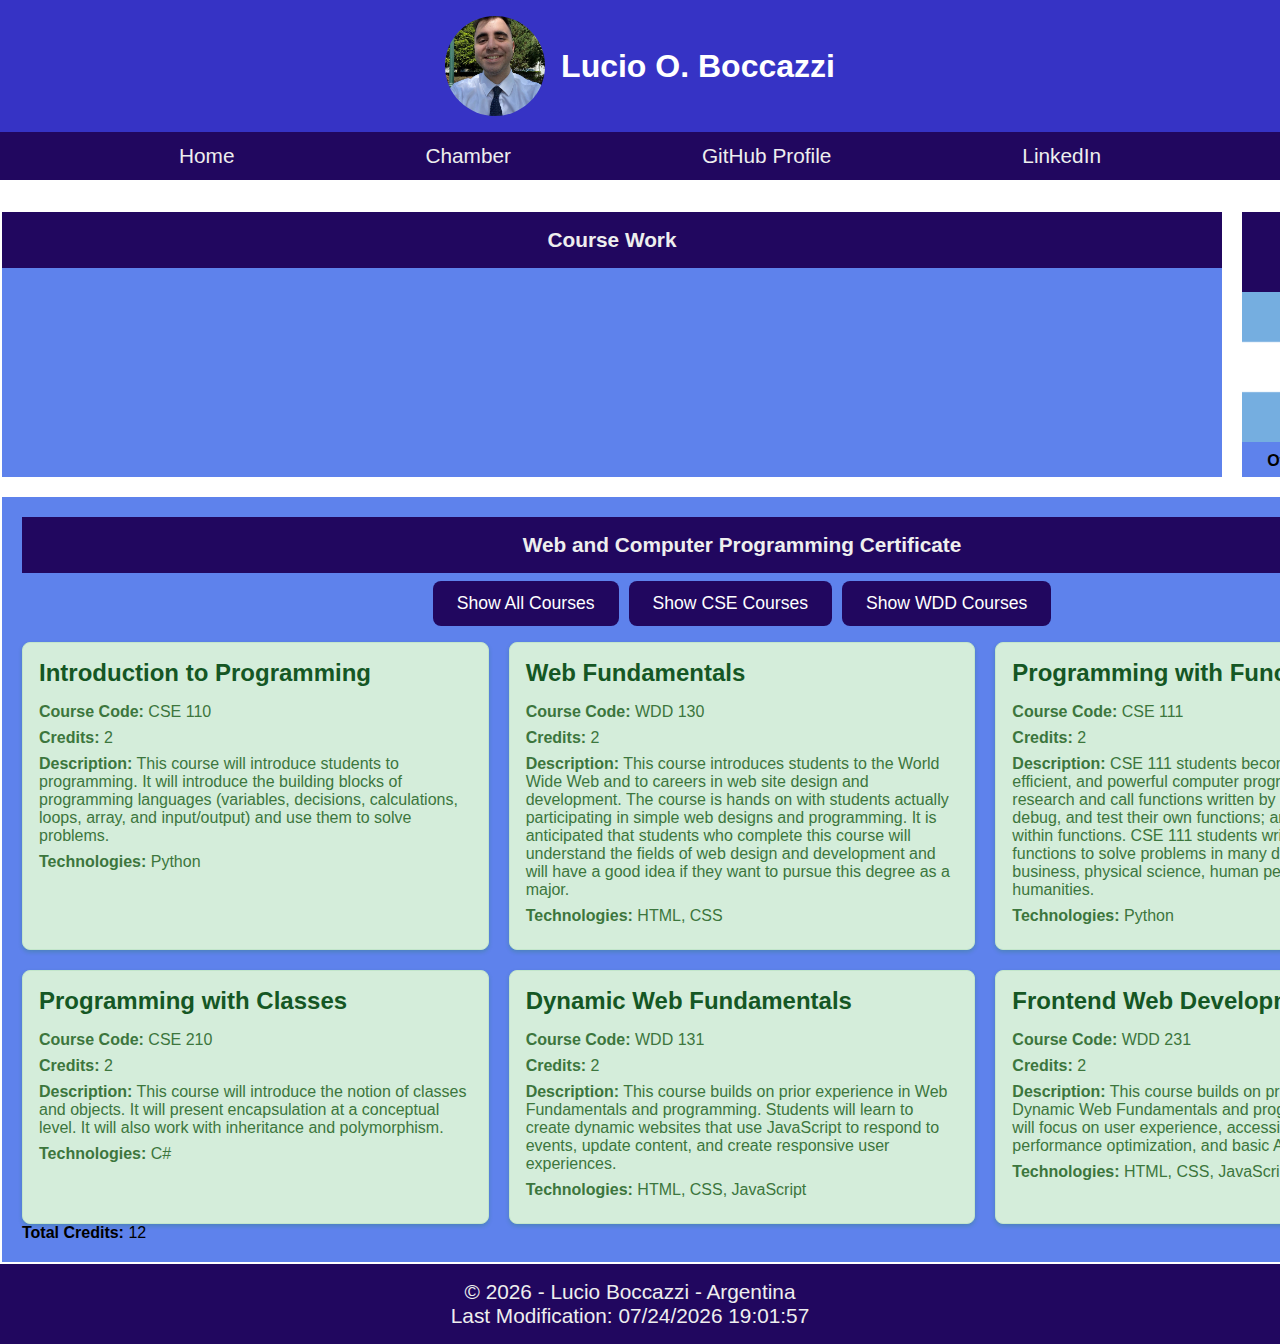
<file: index.html>
<!DOCTYPE html>
<html lang="en">
<head>
    <meta charset="UTF-8">
    <meta name="viewport" content="width=device-width, initial-scale=1.0">
    <title>WDD 231 - Web Frontend Development I - Lucio Boccazzi</title>
    <meta
        name="description"
        content="WDD 231 - Web Frontend Development I. Lucio Boccazzi. This page is a summary of my personal information." />
    <meta name="author" content="Lucio Boccazzi" />

    <link rel="stylesheet" href="styles/base.css"/>
    <script src="scripts/home.js" defer></script>

    <link rel="preconnect" href="https://fonts.googleapis.com">
    <link rel="preconnect" href="https://fonts.gstatic.com" crossorigin>
    <link href="https://fonts.googleapis.com/css2?family=Raleway:ital,wght@0,100..900;1,100..900&display=swap" rel="stylesheet">

    <link rel="icon" href="favicon.ico">

    <meta property="og:title" content="Lucio's Home Page" />
    <meta property="og:description" content="This is Lucio's Home to WDD 231 - Web Frontend Development I.">
    <meta property="og:url" content="https://lucioboccazzi.github.io/wdd231/" />
    <meta property="og:image" content="https://cdn.pixabay.com/photo/2023/02/28/12/41/letter-7820764_960_720.png" />

</head>

<body>
    <header>
        <div class="me">
            <img src="images/myPicture.jpg" alt="Lucio Boccazzi Portrait" height="200" loading="lazy"/>
            <h1>Lucio O. Boccazzi</h1>
        </div>

        <nav class="navigation modern">
            <div class="hamburger" id="hamburger-menu">
                <span class="bar"></span>
                <span class="bar"></span>
                <span class="bar"></span>
            </div>
            <div class="nav-links" id="nav-links">
                <a href="" title="Home">Home</a>
                <a href="" title="Chamber">Chamber</a>
                <a href="" title="GitHub Profile">GitHub Profile</a>
                <a href="https://www.linkedin.com/in/lucio-omar-boccazzi-993576190/" title="LinkedIn">LinkedIn</a>
            </div>
        </nav>        

    </header>

    <main>
        <section class="card1">
            <h2>Course Work</h2>
        </section>
    
        <section class="card2">
            <h2>Buenos Aires, Argentina</h2>
            <img src="images/flag.png" alt="Flag of Argentina" height="150" loading="lazy"/>
            <h4>Official Flag of Argentina</h4>
        </section>

        <section class="card3">
            <h2>Web and Computer Programming Certificate</h2>
            <div id="filter-buttons">
                <button id="all-courses-btn">Show All Courses</button>
                <button id="cse-courses-btn">Show CSE Courses</button>
                <button id="wdd-courses-btn">Show WDD Courses</button>
            </div>
            <div id="course-list"></div>
            <p id="total-credits"></p>
        </section>

    </main>

    <footer>
        <p>© <span id="year"></span> - Lucio Boccazzi - Argentina</p>
        <p>Last Modification: <span id="lastModified"></span></p>
    </footer>    
    
</body>
</html>
</file>
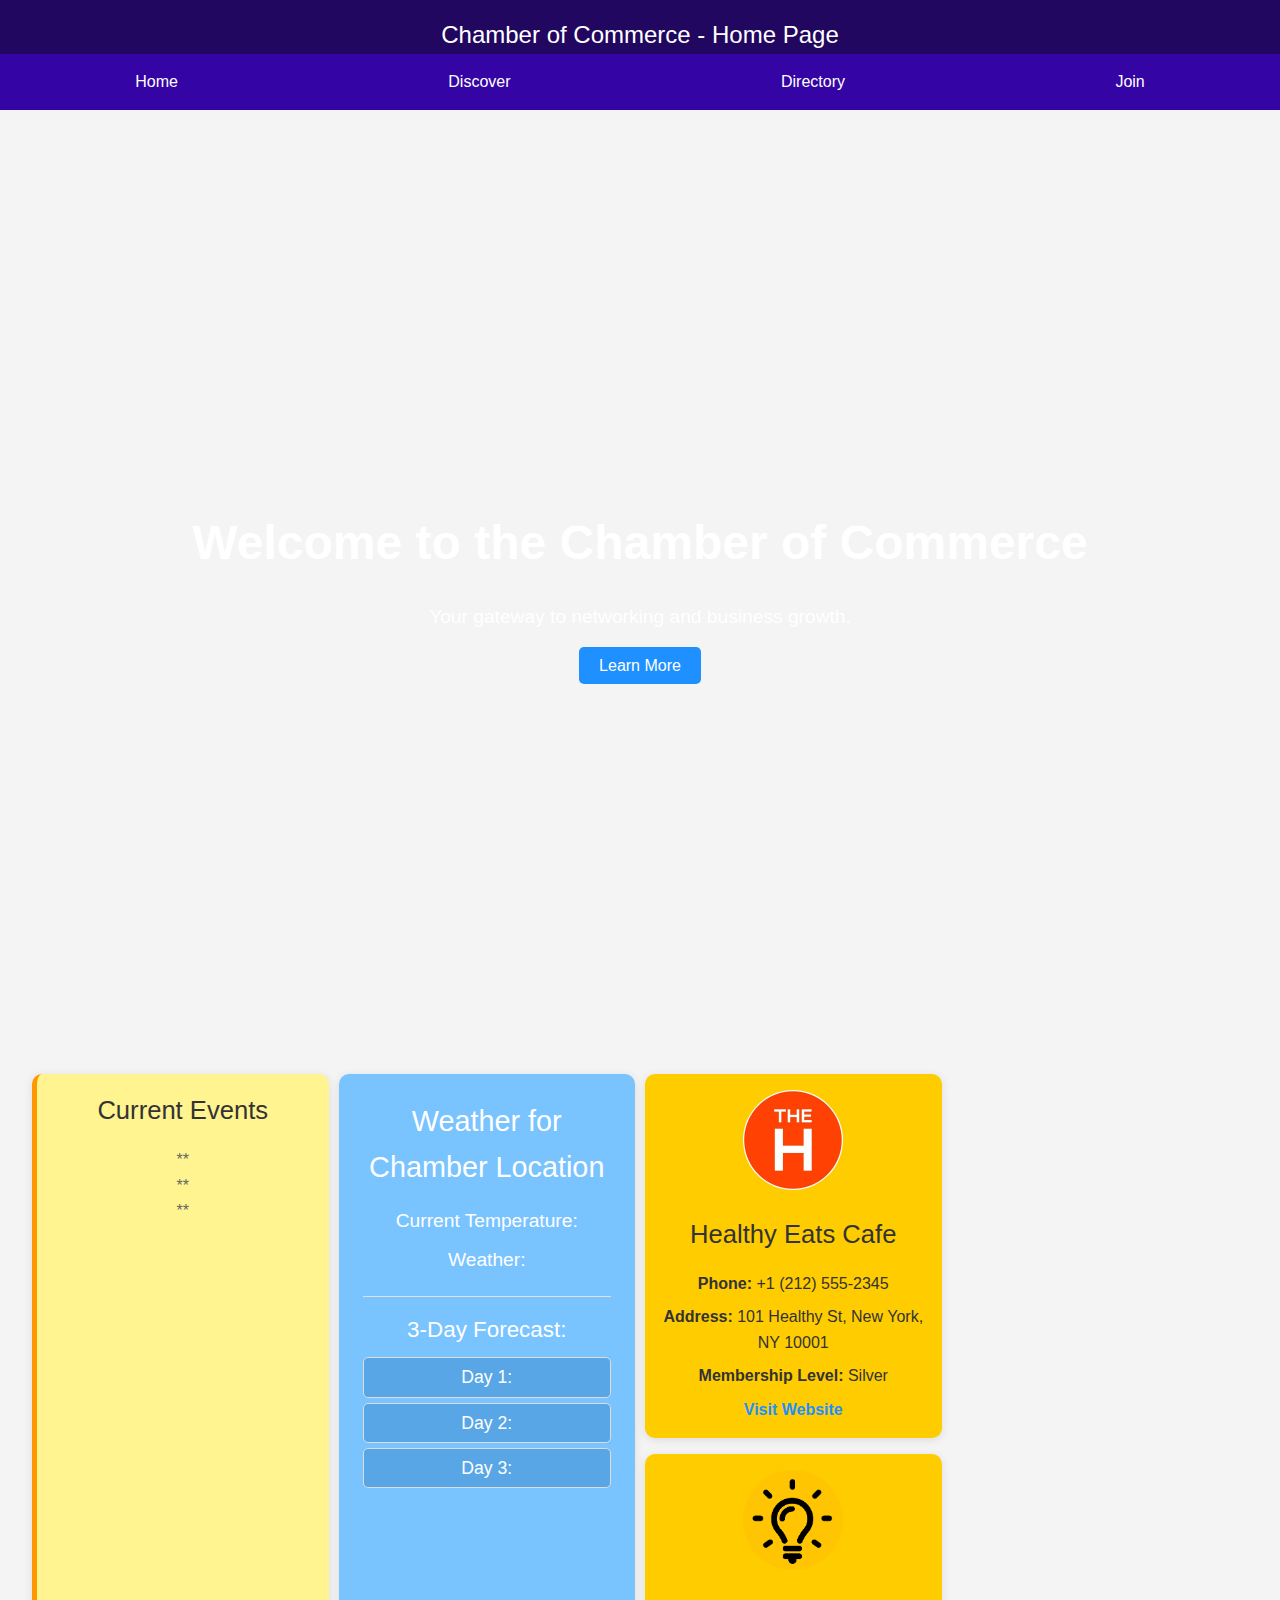
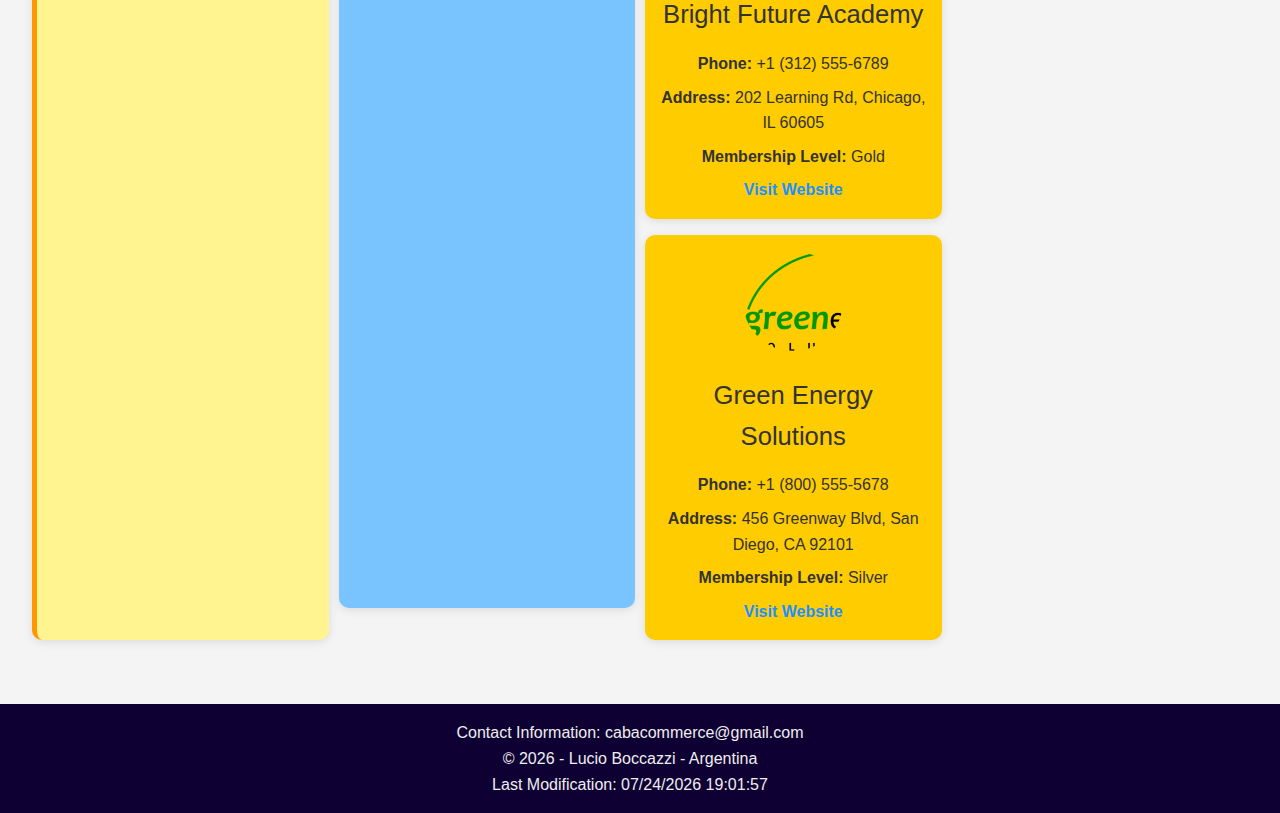
<file: chamber/index.html>
<!DOCTYPE html>
<html lang="en">
    <head>
        <meta charset="UTF-8">
        <meta name="viewport" content="width=device-width, initial-scale=1.0">
        <title>Chamber of Commerce Home Page</title>
        <meta name="description" content="WDD 231 - Chamber of Commerce. Lucio Boccazzi. This page is a Home Page to the Chamber of Commerce." />
        <meta name="author" content="Lucio Boccazzi" />
        <link rel="icon" href="favicon.ico">

        <!-- Social media meta tags -->
        <meta property="og:title" content="CABA - Chamber of Commerce" />
        <meta name="twitter:title" content="CABA - Chamber of Commerce" />
        <meta property="og:website" content="website"/>
        <meta name="twitter:card" content="summary_large_image" />
        <meta property="og:image" content="images/CABA-image.jpg" />
        <meta name="twitter:image" content="images/CABA-image.jpg" />
        <meta property="og:url" content="" />
        <meta name="twitter:url" content="" />

        <!-- Styles, Scripts and Fonts -->
        <link rel="stylesheet" href="styles/normalize.css" />
        <link rel="stylesheet" href="styles/directory.css"/>
        <link rel="stylesheet" href="styles/home.css"/>

        <script src="scripts/directory.js" defer></script>
        <script src="scripts/home.js" defer></script>

        <link rel="preconnect" href="https://fonts.googleapis.com">
        <link rel="preconnect" href="https://fonts.gstatic.com" crossorigin>
        <link href="https://fonts.googleapis.com/css2?family=Raleway:ital,wght@0,100..900;1,100..900&display=swap" rel="stylesheet">

    </head>
    <body>
        <header>
            <h1>Chamber of Commerce - Home Page </h1>
            
            <nav class="nav-links" id="nav-links">
                <a href="https://lucioboccazzi.github.io/wdd231/chamber/index.html" title="Home">Home</a>
                <a href="https://lucioboccazzi.github.io/wdd231/chamber/discover.html" title="Discover">Discover</a>
                <a href="https://lucioboccazzi.github.io/wdd231/chamber/directory.html" title="Directory">Directory</a>
                <a href="https://lucioboccazzi.github.io/wdd231/chamber/join.html" title="Join">Join</a>
            </nav>

        </header>

        <main>

            <section class="hero">
                <div class="hero-content">
                    <h2>Welcome to the Chamber of Commerce</h2>
                    <p>Your gateway to networking and business growth.</p>
                    <a href="" class="btn">Learn More</a>
                </div>
            </section>

            <div class="card-grid">
                <div class="card event-card">
                    <h2>Current Events</h2>
                    <p>**</p>
                    <p>**</p>
                    <p>**</p>

                </div>
        
                <!-- Weather Card -->
                <div id="weather" class="weather-card">
                    <h2 class="weather-title">Weather for Chamber Location</h2>
                    <p id="current-temp" class="weather-current-temp">Current Temperature: </p>
                    <p id="weather-description" class="weather-description">Weather: </p>
                    <div id="forecast" class="forecast-container">
                    <h3 class="forecast-title">3-Day Forecast:</h3>
                    <ul class="forecast-list">
                        <li id="day1" class="forecast-item">Day 1: </li>
                        <li id="day2" class="forecast-item">Day 2: </li>
                        <li id="day3" class="forecast-item">Day 3: </li>
                    </ul>
                    </div>
                </div>           

                <div id="business-spotlights" class="spotlight-cards">

                </div>

            </div>

        </main>

        <footer>
            <p>Contact Information: cabacommerce@gmail.com</p>
            <p>© <span id="year"></span> - Lucio Boccazzi - Argentina</p>
            <p>Last Modification: <span id="lastModified"></span></p>
        </footer>
    </body>
</html>
</file>
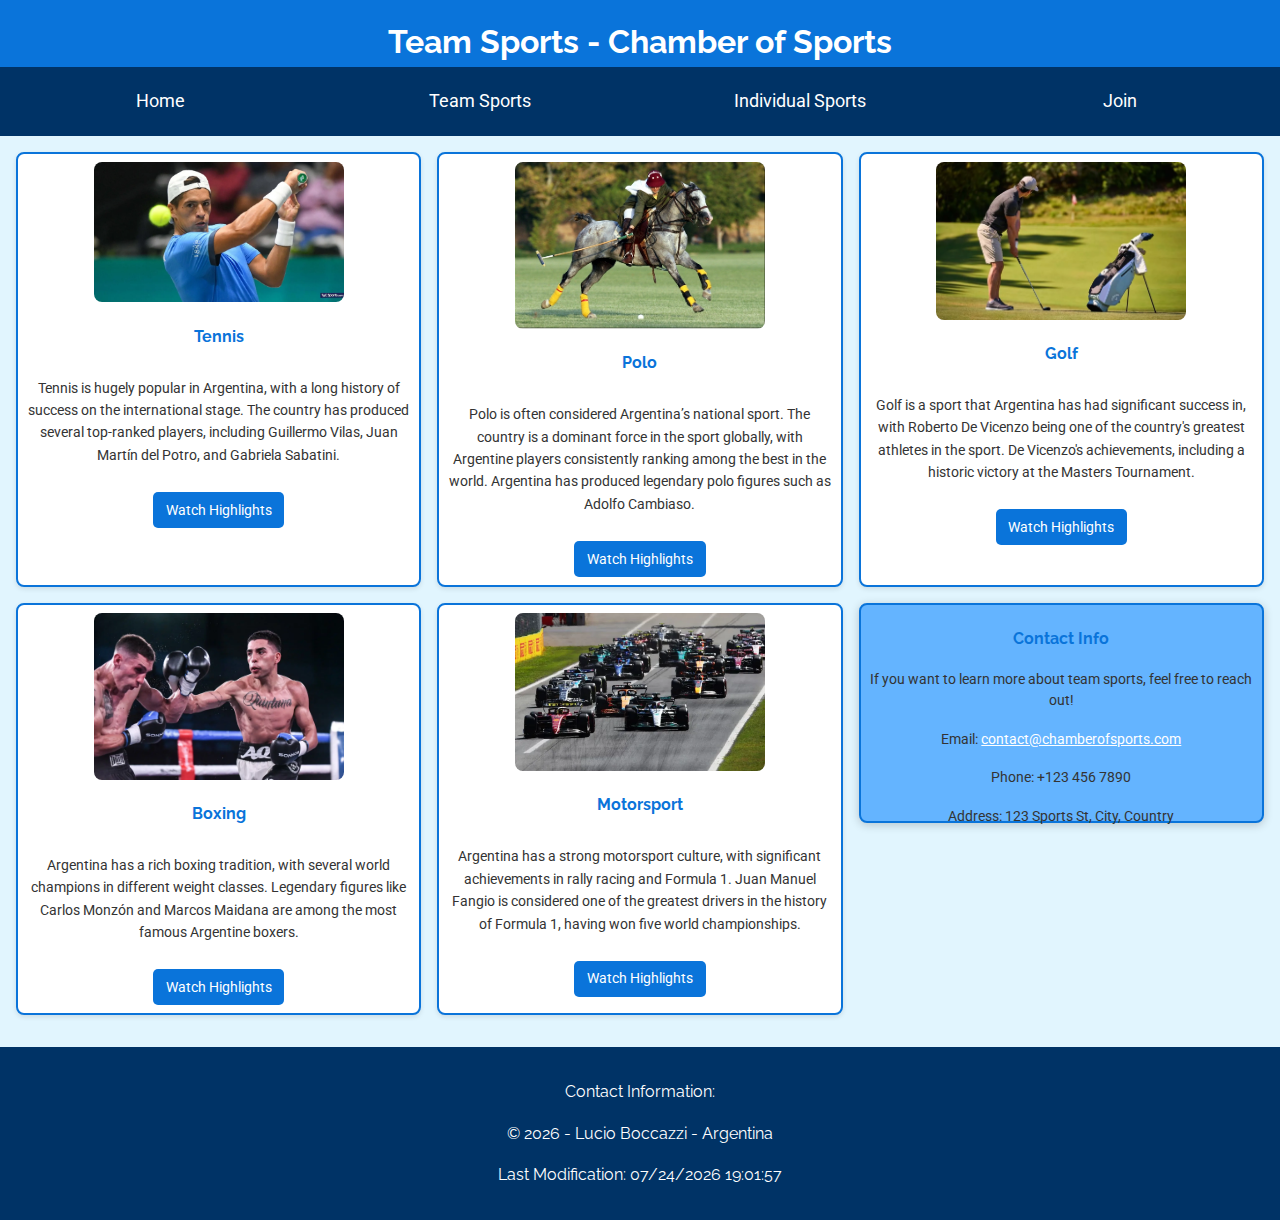
<file: individual-sports.html>
<!DOCTYPE html>
<html lang="en">
    <head>
        <meta charset="UTF-8">
        <meta name="viewport" content="width=device-width, initial-scale=1.0">
        <title>Chamber of Sports</title>
        <meta name="description" content="WDD 231 - Web Frontend Development I. Lucio Boccazzi. This is the page that shows individual sports." />
        <meta name="author" content="Lucio Boccazzi" />
        
        <meta property="og:title" content="Chamber of Sports" />
        <meta name="twitter:title" content="Chamber of Sports" />
        <meta property="og:website" content="website"/>
        <meta name="twitter:card" content="summary_large_image" />
        <meta property="og:image" content="images/messi-coup.jpg" />
        <meta name="twitter:image" content="images/messi-coup.jpg" />
        <meta property="og:url" content="" />
        <meta name="twitter:url" content="" />
        
        <link rel="stylesheet" href="styles/project.css"/>
        <link rel="stylesheet" href="styles/team-sports.css"/>
        
        <script src="scripts/final-project-general.js" defer></script>
    
        <link rel="preload" href="https://fonts.googleapis.com/css2?family=Raleway:ital,wght@0,100..900;1,100..900&display=swap" as="style" />
    
        <link rel="preconnect" href="https://fonts.googleapis.com">
        <link rel="preconnect" href="https://fonts.gstatic.com" crossorigin>
    
        <link href="https://fonts.googleapis.com/css2?family=Raleway:ital,wght@0,100..900;1,100..900&display=swap" rel="stylesheet">
    </head>    

<body>
    <header>
        <h1>Team Sports - Chamber of Sports</h1>
        
        <nav class="nav-links" id="nav-links" role="navigation">
            <a href="https://lucioboccazzi.github.io/wdd231/project.html" title="Go to Home Page">Home</a>
            <a href="https://lucioboccazzi.github.io/wdd231/team-sports.html" title="Learn about Team Sports">Team Sports</a>
            <a href="https://lucioboccazzi.github.io/wdd231/individual-sports.html" title="Learn about Individual Sports">Individual Sports</a>
            <a href="https://lucioboccazzi.github.io/wdd231/join-sports.html" title="Join the Sports Community">Join</a>
        </nav>
    </header>

    <main>
        <div class="card-grid-sport">

            <div class="sport">
                <img src="images/tennis.webp" alt="Tennis" loading="lazy">
                <h2>Tennis</h2>
                <p>Tennis is hugely popular in Argentina, with a long history of success on the international stage. The country has produced several top-ranked players, including Guillermo Vilas, Juan Martín del Potro, and Gabriela Sabatini.</p>
                <a href="https://www.youtube.com/watch?v=tdi5B8jeyLg&ab_channel=InternationalTennisFederation" target="_blank" class="video-link">Watch Highlights</a>
            </div>

            <div class="sport">
                <img src="images/polo.webp" alt="Polo" loading="lazy">
                <h2>Polo</h2>
                <p>Polo is often considered Argentina’s national sport. The country is a dominant force in the sport globally, with Argentine players consistently ranking among the best in the world. Argentina has produced legendary polo figures such as Adolfo Cambiaso.</p>
                <a href="https://www.youtube.com/watch?v=Sd5QjCAHvsM&ab_channel=FederationofInternationalPolo" target="_blank" class="video-link">Watch Highlights</a>
            </div>

            <div class="sport">
                <img src="images/golf.webp" alt="Golf" loading="lazy">
                <h2>Golf</h2>
                <p>Golf is a sport that Argentina has had significant success in, with Roberto De Vicenzo being one of the country's greatest athletes in the sport. De Vicenzo's achievements, including a historic victory at the Masters Tournament.</p>
                <a href="https://www.youtube.com/watch?v=SiEGexG598k&ab_channel=PGATOURLatinoam%C3%A9rica" target="_blank" class="video-link">Watch Highlights</a>
            </div>

            <div class="sport">
                <img src="images/boxing.webp" alt="Boxing" loading="lazy">
                <h2>Boxing</h2>
                <p>Argentina has a rich boxing tradition, with several world champions in different weight classes. Legendary figures like Carlos Monzón and Marcos Maidana are among the most famous Argentine boxers.</p>
                <a href="https://www.youtube.com/watch?v=PkVs55bLRiw&ab_channel=DAZNBoxing" target="_blank" class="video-link">Watch Highlights</a>
            </div>

            <div class="sport">
                <img src="images/formula1.webp" alt="Motorsport" loading="lazy">
                <h2>Motorsport</h2>
                <p>Argentina has a strong motorsport culture, with significant achievements in rally racing and Formula 1. Juan Manuel Fangio is considered one of the greatest drivers in the history of Formula 1, having won five world championships. </p>
                <a href="https://www.youtube.com/watch?v=Qa0nj2CcaSM&ab_channel=FORMULA1" target="_blank" class="video-link">Watch Highlights</a>
            </div>

            <div class="sport contact-info">
                <h2>Contact Info</h2>
                <p>If you want to learn more about team sports, feel free to reach out!</p>
                <p>Email: <a href="mailto:contact@chamberofsports.com">contact@chamberofsports.com</a></p>
                <p>Phone: +123 456 7890</p>
                <p>Address: 123 Sports St, City, Country</p>
            </div>
        </div>
    </main>

    <footer>
        <p>Contact Information:</p>
        <p>© <span id="year"></span> - Lucio Boccazzi - Argentina</p>
        <p>Last Modification: <span id="lastModified"></span></p>
    </footer>
    
</body>
</html>
</file>
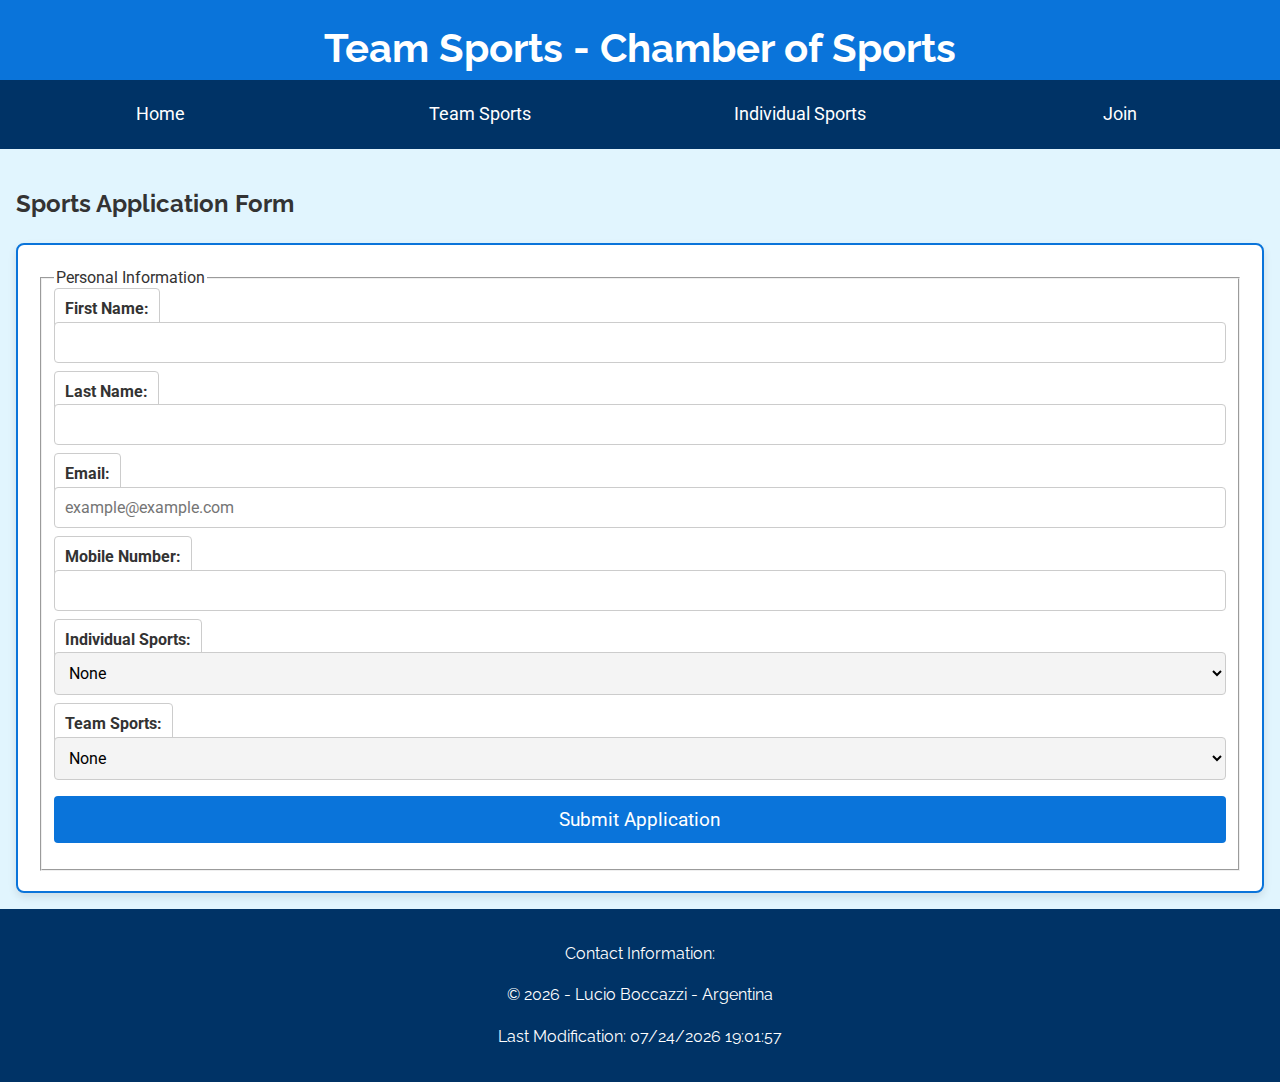
<file: join-sports.html>
<!DOCTYPE html>
<html lang="en">
    <head>
        <meta charset="UTF-8">
        <meta name="viewport" content="width=device-width, initial-scale=1.0">
        <title>Chamber of Sports</title>
        <meta name="description" content="WDD 231 - Web Frontend Development I. Lucio Boccazzi. This is the page gives you the option to join and get more information on the sports." />
        <meta name="author" content="Lucio Boccazzi" />
        
        <meta property="og:title" content="Chamber of Sports" />
        <meta name="twitter:title" content="Chamber of Sports" />
        <meta property="og:website" content="website"/>
        <meta name="twitter:card" content="summary_large_image" />
        <meta property="og:image" content="images/messi-coup.jpg" />
        <meta name="twitter:image" content="images/messi-coup.jpg" />
        <meta property="og:url" content="" />
        <meta name="twitter:url" content="" />
        
        <link rel="stylesheet" href="styles/project.css"/>
        <link rel="stylesheet" href="styles/join.css"/>
        
        <script src="scripts/final-project-general.js" defer></script>
        <script src="scripts/join.js" defer></script>
    
        <link rel="preload" href="https://fonts.googleapis.com/css2?family=Raleway:ital,wght@0,100..900;1,100..900&display=swap" as="style" />
    
        <link rel="preconnect" href="https://fonts.googleapis.com">
        <link rel="preconnect" href="https://fonts.gstatic.com" crossorigin>
    
        <link href="https://fonts.googleapis.com/css2?family=Raleway:ital,wght@0,100..900;1,100..900&display=swap" rel="stylesheet">
    </head>    

<body>
    <header>
        <h1>Team Sports - Chamber of Sports</h1>
        <nav class="nav-links" id="nav-links" role="navigation">
            <a href="https://lucioboccazzi.github.io/wdd231/project.html" title="Go to Home Page">Home</a>
            <a href="https://lucioboccazzi.github.io/wdd231/team-sports.html" title="Learn about Team Sports">Team Sports</a>
            <a href="https://lucioboccazzi.github.io/wdd231/individual-sports.html" title="Learn about Individual Sports">Individual Sports</a>
            <a href="https://lucioboccazzi.github.io/wdd231/join-sports.html" title="Join the Sports Community">Join</a>
        </nav>
    </header>

    <main>
        <h2>Sports Application Form</h2>

        <form method="GET" id="application-form">
            <fieldset>
                <legend>Personal Information</legend>

                <label for="first-name">First Name:</label>
                <input type="text" id="first-name" name="first-name" title="First Name" autocomplete="given-name" required>

                <label for="last-name">Last Name:</label>
                <input type="text" id="last-name" name="last-name" title="Last Name" autocomplete="family-name" required>

                <label for="email">Email:</label>
                <input type="email" id="email" name="email" title="Email Address" autocomplete="email" required placeholder="example@example.com">

                <label for="mobile">Mobile Number:</label>
                <input type="tel" id="mobile" name="mobile" title="Mobile Number" autocomplete="tel" required>

                <label for="selected-individual-sport">Individual Sports:</label>
                <select name="selected-individual-sport" id="selected-individual-sport">
                    <option value="none">None</option>
                    <option value="tennis">Tennis</option>
                    <option value="polo">Polo</option>
                    <option value="golf">Golf</option>
                    <option value="boxing">Boxing</option>
                    <option value="motorsport">Motorsport</option>
                </select>

                <label for="selected-team-sport">Team Sports:</label>
                <select name="selected-team-sport" id="selected-team-sport">
                    <option value="none">None</option>
                    <option value="football">Football (Soccer)</option>
                    <option value="rugby">Rugby</option>
                    <option value="basketball">Basketball</option>
                    <option value="hockey">Hockey (Field Hockey)</option>
                    <option value="volleyball">Volleyball</option>
                </select>

                <input type="hidden" id="timestamp" name="timestamp">

                <input type="submit" value="Submit Application" title="Submit your membership application">
            </fieldset>
        </form>

        <div class="membership-cards"></div>

        <div id="npModal" class="modal">
            <div class="modal-content">
                <span class="modal-close" onclick="closeModal('npModal')">&times;</span>
                <h2>NP Membership Benefits</h2>
                <p>Special events, networking opportunities, and more...</p>
            </div>
        </div>
        
    </main>

    <footer>
        <p>Contact Information:</p>
        <p>© <span id="year"></span> - Lucio Boccazzi - Argentina</p>
        <p>Last Modification: <span id="lastModified"></span></p>
    </footer>
    
</body>
</html>
</file>
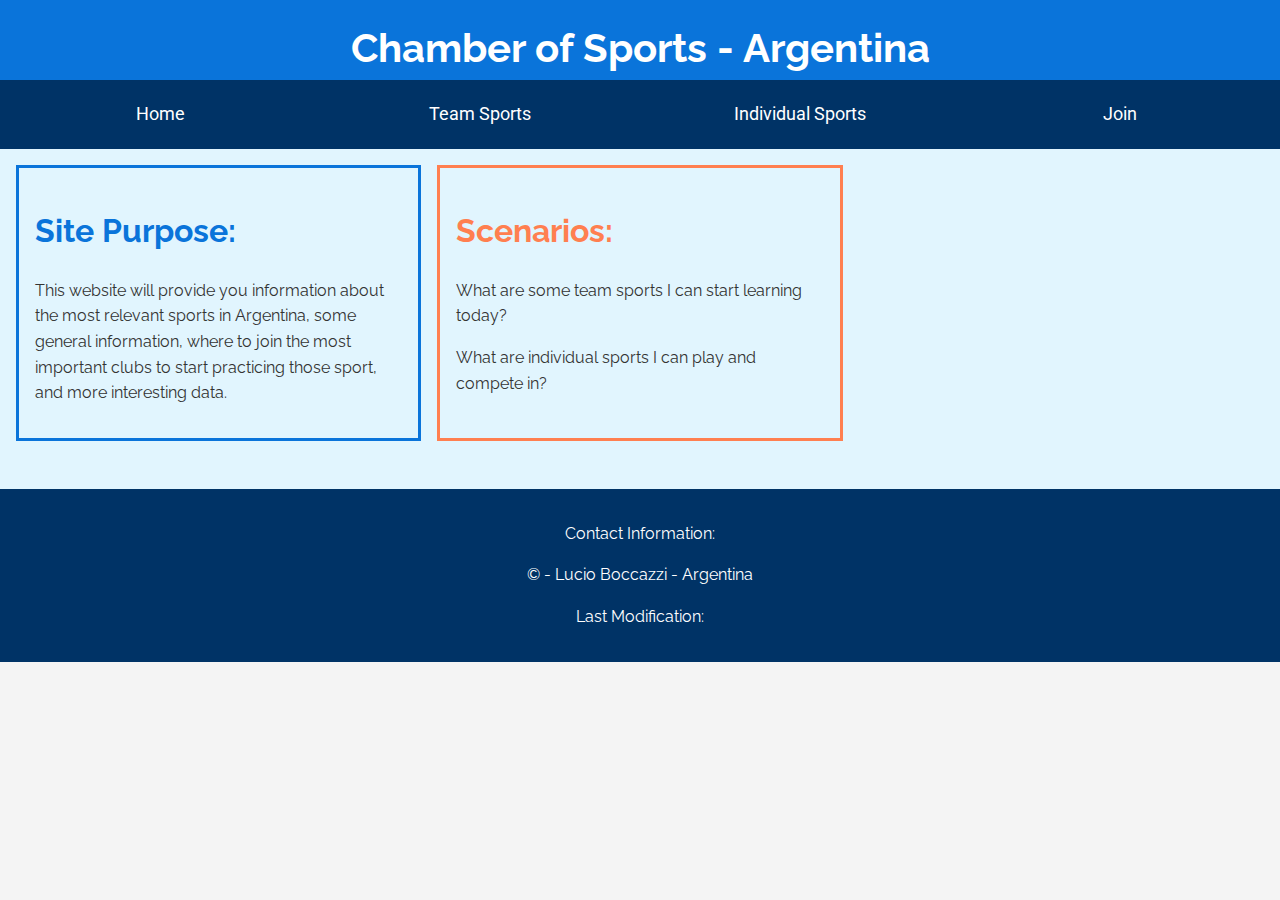
<file: project-plan.html>
<!DOCTYPE html>
<html lang="en">
<head>
    <meta charset="UTF-8">
    <meta name="viewport" content="width=device-width, initial-scale=1.0">
    <title>Chamber of Sports</title>

    <link rel="stylesheet" href="styles/project.css"/>

    <link rel="preconnect" href="https://fonts.googleapis.com">
    <link rel="preconnect" href="https://fonts.gstatic.com" crossorigin>
    <link href="https://fonts.googleapis.com/css2?family=Raleway:wght@100..900&family=Roboto:wght@100..900&family=Merriweather:wght@400..700&display=swap" rel="stylesheet">
</head>
<body>
    <header>
        <h1>Chamber of Sports - Argentina</h1>

        <nav class="nav-links" id="nav-links">
            <a href="" title="Home">Home</a>
            <a href="" title="Team Sports">Team Sports</a>
            <a href="" title="Individual Sports">Individual Sports</a>
            <a href="" title="Join">Join</a>
        </nav>
    </header>

    <main>
        <div class="card-grid">
            <div class="purpose">
                <h1>Site Purpose:</h1>
                <p>This website will provide you information about the most relevant sports in Argentina, some general information,
                where to join the most important clubs to start practicing those sport, and more interesting data.</p>
            </div>

            <div class="scenarios">
                <h1>Scenarios:</h1>
                <p>What are some team sports I can start learning today?</p>
                <p>What are individual sports I can play and compete in?</p>
            </div>  
        </div>
    </main>

    <footer>
        <p>Contact Information:</p>
        <p>© <span id="year"></span> - Lucio Boccazzi - Argentina</p>
        <p>Last Modification: <span id="lastModified"></span></p>
    </footer>
    
</body>
</html>
</file>
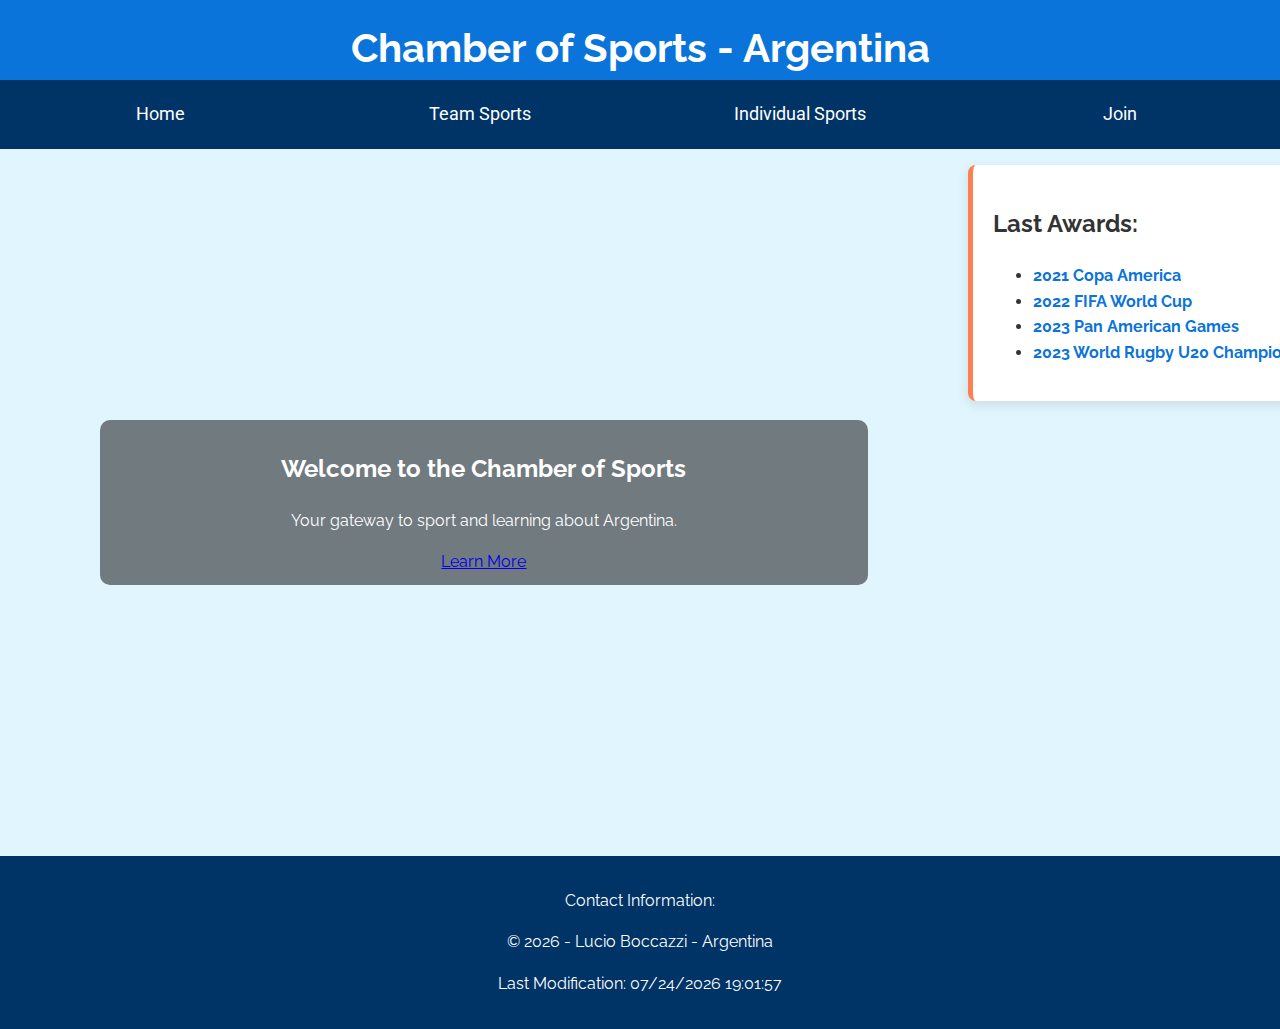
<file: project.html>
<!DOCTYPE html>
<html lang="en">
<head>
    <meta charset="UTF-8">
    <meta name="viewport" content="width=device-width, initial-scale=1.0">
    <title>Chamber of Sports</title>
    <meta name="description" content= "WDD 231 - Web Frontend Development I. Lucio Boccazzi. Final project home page." />
    <meta name="author" content="Lucio Boccazzi" />

    <!-- Social media meta tags -->
    <meta property="og:title" content="Chamber of Sports" />
    <meta name="twitter:title" content="Chamber of Sports" />
    <meta property="og:website" content="website"/>
    <meta name="twitter:card" content="summary_large_image" />
    <meta property="og:image" content="images/messi-coup.jpg" />
    <meta name="twitter:image" content="images/messi-coup.jpg" />
    <meta property="og:url" content="" />
    <meta name="twitter:url" content="" />

    <link rel="stylesheet" href="styles/project.css"/>
    <link rel="stylesheet" href="styles/home.css"/>

    <script src="scripts/final-project-general.js" defer></script>

    <link rel="preconnect" href="https://fonts.googleapis.com">
    <link rel="preconnect" href="https://fonts.gstatic.com" crossorigin>
    <link href="https://fonts.googleapis.com/css2?family=Raleway:ital,wght@0,100..900;1,100..900&display=swap" rel="stylesheet">

</head>
<body>
    <header>
        <h1>Chamber of Sports - Argentina</h1>

        <nav class="nav-links" id="nav-links" role="navigation">
            <a href="https://lucioboccazzi.github.io/wdd231/project.html" title="Go to Home Page">Home</a>
            <a href="https://lucioboccazzi.github.io/wdd231/team-sports.html" title="Learn about Team Sports">Team Sports</a>
            <a href="https://lucioboccazzi.github.io/wdd231/individual-sports.html" title="Learn about Individual Sports">Individual Sports</a>
            <a href="https://lucioboccazzi.github.io/wdd231/join-sports.html" title="Join the Sports Community">Join</a>
        </nav>
    </header>

    <main>
        <div class="hero-container">

            <section class="hero" data-bg="https://www.diariopanorama.com/fotos/cache/notas/2022/12/18/1010x567_messi-copa-mundo-434474-193021.jpg">
                <div class="hero-content">
                    <h2>Welcome to the Chamber of Sports</h2>
                    <p>Your gateway to sport and learning about Argentina.</p>
                    <a href="#" class="btn">Learn More</a>
                </div>
            </section>
    
            <div class="card-grid">
                <div class="card event-card">
                    <h2>Last Awards:</h2>
                    <ul>
                        <li><a href="http://www.youtube.com/watch?v=6tLxv5EsszA" target="_blank" title="Watch 2021 Copa America Highlights">2021 Copa America</a></li>
                        <li><a href="https://www.youtube.com/watch?v=zhEWqfP6V_w&ab_channel=FIFA" target="_blank" title="Watch 2022 FIFA World Cup Highlights">2022 FIFA World Cup</a></li>
                        <li><a href="https://m.youtube.com/playlist?list=PL0yLg4wYxxpcbDLPZIL4ByzJDdZiSvHqc" target="_blank" title="Watch 2023 Pan American Games Highlights">2023 Pan American Games</a></li>
                        <li><a href="https://www.youtube.com/playlist?list=PLRIjnHtGua1gjUlBTva_PrVcz-iSce86O" target="_blank" title="Watch 2023 World Rugby U20 Championship Highlights">2023 World Rugby U20 Championship</a></li>
                    </ul>
                </div>
            </div>
        </div>
    </main>

    <footer>
        <p>Contact Information:</p>
        <p>© <span id="year"></span> - Lucio Boccazzi - Argentina</p>
        <p>Last Modification: <span id="lastModified"></span></p>
    </footer>

</body>
</html>
</file>
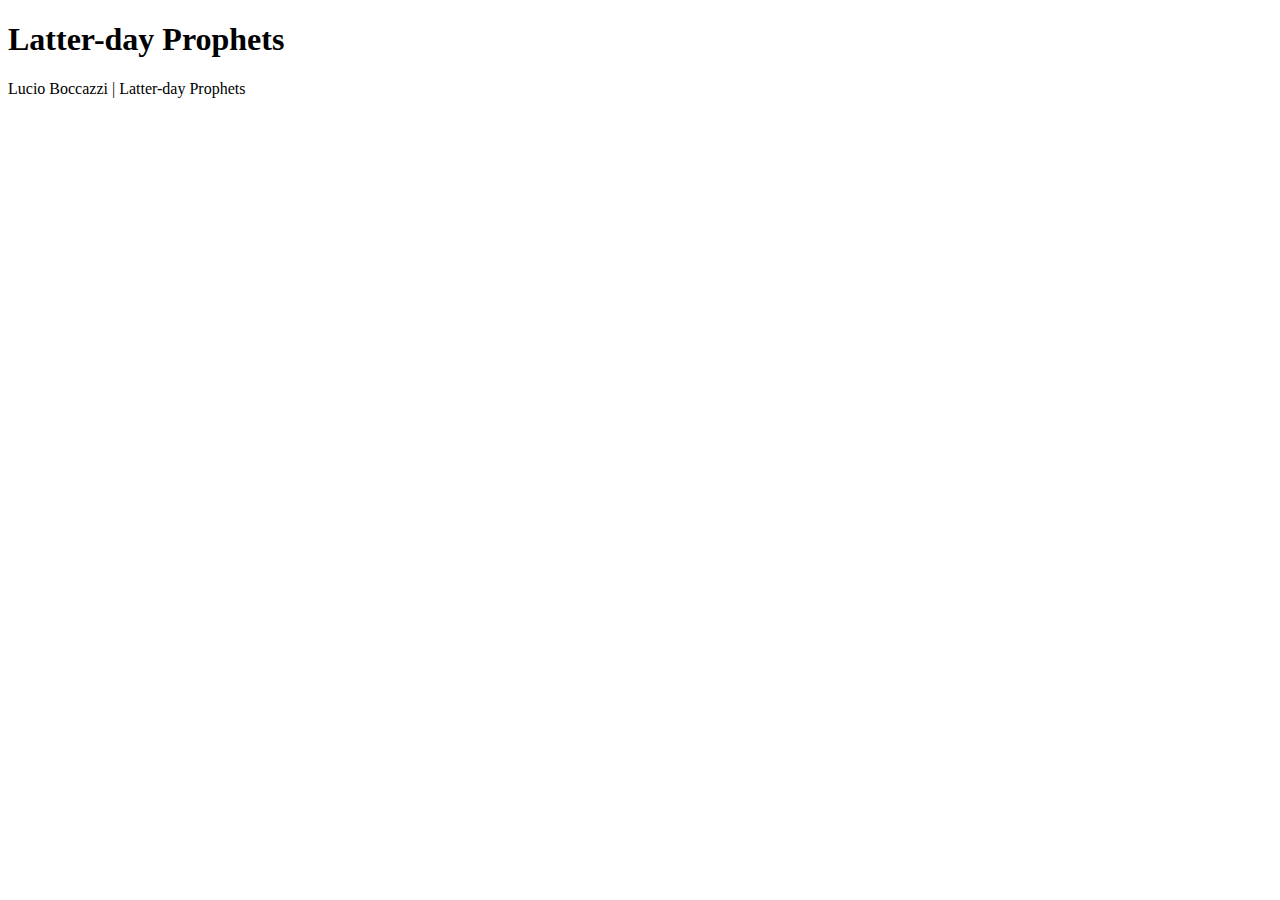
<file: prophets.html>
<!DOCTYPE html>
<html lang="en">
<head>
    <meta charset="UTF-8">
    <meta name="viewport" content="width=device-width, initial-scale=1.0">
    <title>Latter-day Prophets</title>
</head>
<body>
    <header>

        <h1>Latter-day Prophets</h1>

    </header>

    <main>

        <div id="cards"></div>

    </main>

    <footer>

        Lucio Boccazzi | Latter-day Prophets
    
    </footer>
</body>
</html>
</file>
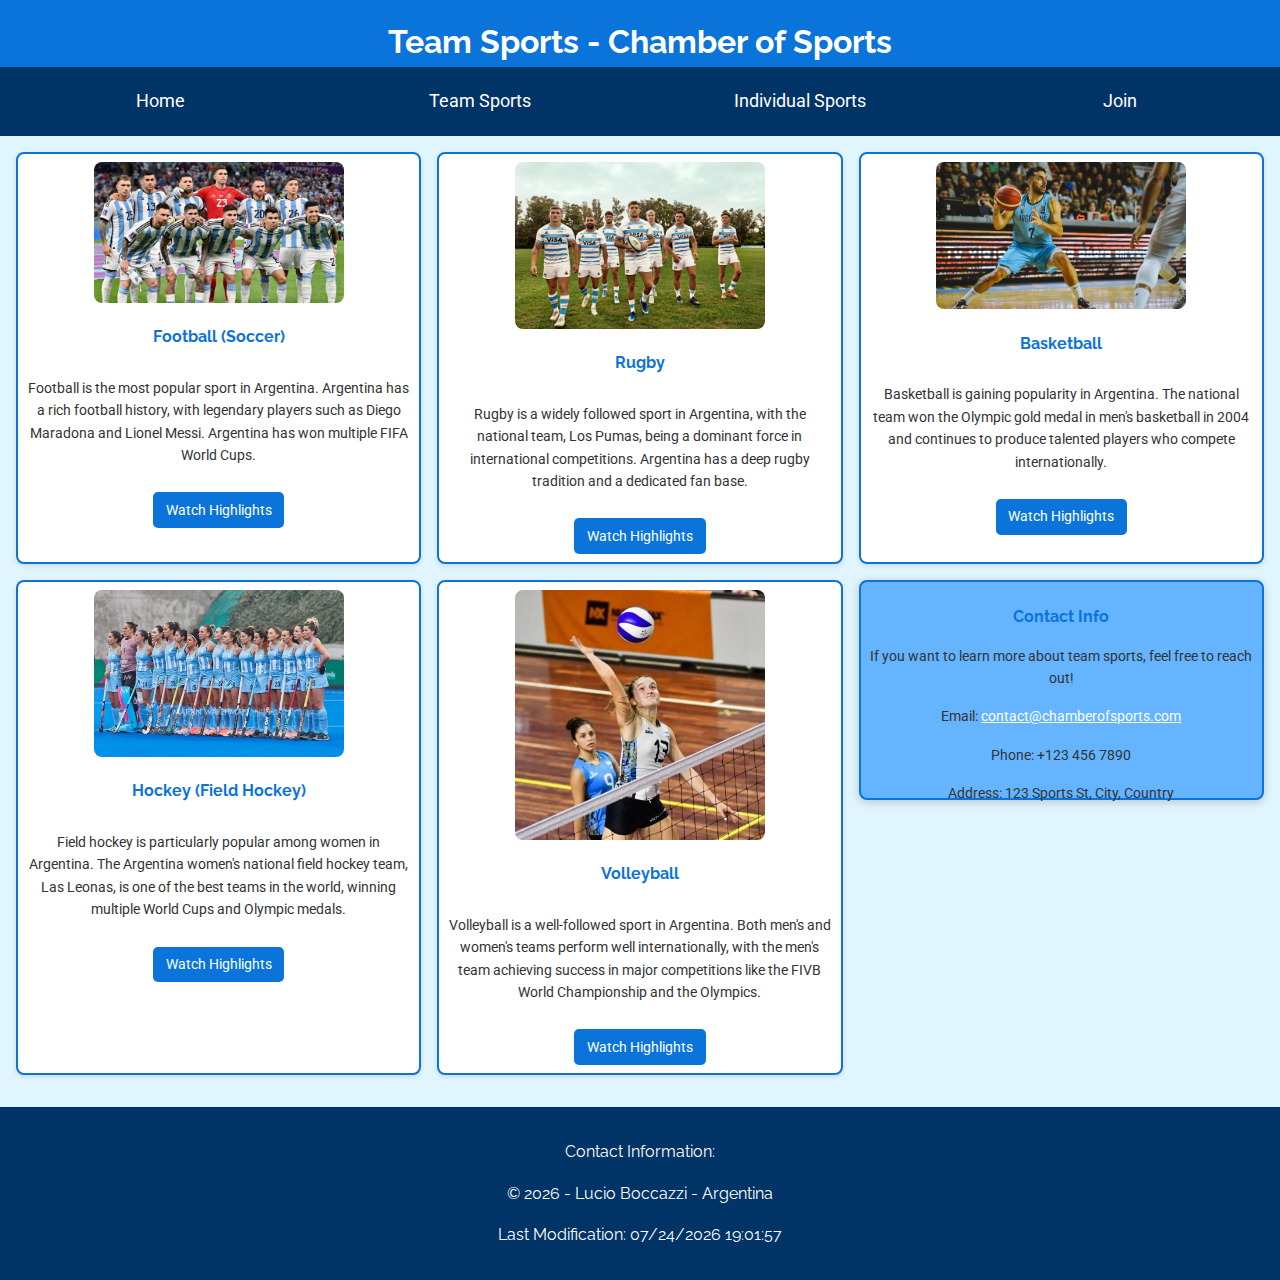
<file: team-sports.html>
<!DOCTYPE html>
<html lang="en">
    <head>
        <meta charset="UTF-8">
        <meta name="viewport" content="width=device-width, initial-scale=1.0">
        <title>Chamber of Sports</title>
        <meta name="description" content="WDD 231 - Web Frontend Development I. Lucio Boccazzi. This is the page that shows team sports." />
        <meta name="author" content="Lucio Boccazzi" />
        
        <meta property="og:title" content="Chamber of Sports" />
        <meta name="twitter:title" content="Chamber of Sports" />
        <meta property="og:website" content="website"/>
        <meta name="twitter:card" content="summary_large_image" />
        <meta property="og:image" content="images/messi-coup.jpg" />
        <meta name="twitter:image" content="images/messi-coup.jpg" />
        <meta property="og:url" content="" />
        <meta name="twitter:url" content="" />
        
        <link rel="stylesheet" href="styles/project.css"/>
        <link rel="stylesheet" href="styles/team-sports.css"/>
        
        <script src="scripts/final-project-general.js" defer></script>
    
        <link rel="preload" href="https://fonts.googleapis.com/css2?family=Raleway:ital,wght@0,100..900;1,100..900&display=swap" as="style" />
    
        <link rel="preconnect" href="https://fonts.googleapis.com">
        <link rel="preconnect" href="https://fonts.gstatic.com" crossorigin>
    
        <link href="https://fonts.googleapis.com/css2?family=Raleway:ital,wght@0,100..900;1,100..900&display=swap" rel="stylesheet">
    </head>    

<body>
    <header>
        <h1>Team Sports - Chamber of Sports</h1>
        
        <nav class="nav-links" id="nav-links" role="navigation">
            <a href="https://lucioboccazzi.github.io/wdd231/project.html" title="Go to Home Page">Home</a>
            <a href="https://lucioboccazzi.github.io/wdd231/team-sports.html" title="Learn about Team Sports">Team Sports</a>
            <a href="https://lucioboccazzi.github.io/wdd231/individual-sports.html" title="Learn about Individual Sports">Individual Sports</a>
            <a href="https://lucioboccazzi.github.io/wdd231/join-sports.html" title="Join the Sports Community">Join</a>
        </nav>
    </header>

    <main>
        <div class="card-grid-sport">
            <div class="sport">
                <img src="images/seleccion.webp" alt="Football" loading="lazy">
                <h2>Football (Soccer)</h2>
                <p>Football is the most popular sport in Argentina. Argentina has a rich football history, with legendary players such as Diego Maradona and Lionel Messi. Argentina has won multiple FIFA World Cups.</p>
                <a href="https://www.youtube.com/watch?v=1CLWRDi8uvk&ab_channel=FIFA" target="_blank" class="video-link">Watch Highlights</a>
            </div>
            <div class="sport">
                <img src="images/rugby.webp" alt="Rugby" loading="lazy">
                <h2>Rugby</h2>
                <p>Rugby is a widely followed sport in Argentina, with the national team, Los Pumas, being a dominant force in international competitions. Argentina has a deep rugby tradition and a dedicated fan base.</p>
                <a href="https://www.youtube.com/watch?v=bT-xZxz0kPY&ab_channel=WorldRugby" target="_blank" class="video-link">Watch Highlights</a>
            </div>
            <div class="sport">
                <img src="images/basket.webp" alt="Basketball" loading="lazy">
                <h2>Basketball</h2>
                <p>Basketball is gaining popularity in Argentina. The national team won the Olympic gold medal in men's basketball in 2004 and continues to produce talented players who compete internationally.</p>
                <a href="https://www.youtube.com/watch?v=5imGNOGHBvE&ab_channel=FIBABasketball" target="_blank" class="video-link">Watch Highlights</a>
            </div>
            <div class="sport">
                <img src="images/hockey.webp" alt="Hockey" loading="lazy">
                <h2>Hockey (Field Hockey)</h2>
                <p>Field hockey is particularly popular among women in Argentina. The Argentina women's national field hockey team, Las Leonas, is one of the best teams in the world, winning multiple World Cups and Olympic medals.</p>
                <a href="https://www.youtube.com/watch?v=JboWlJrmF4A&ab_channel=InternationalHockeyFederation%28FIH%29" target="_blank" class="video-link">Watch Highlights</a>
            </div>
            <div class="sport">
                <img src="images/voley.webp" alt="Volleyball" loading="lazy">
                <h2>Volleyball</h2>
                <p>Volleyball is a well-followed sport in Argentina. Both men's and women's teams perform well internationally, with the men's team achieving success in major competitions like the FIVB World Championship and the Olympics.</p>
                <a href="https://www.youtube.com/watch?v=Iz2kgECcZWA&ab_channel=TitansVolleyball" target="_blank" class="video-link">Watch Highlights</a>
            </div>
            <div class="sport contact-info">
                <h2>Contact Info</h2>
                <p>If you want to learn more about team sports, feel free to reach out!</p>
                <p>Email: <a href="mailto:contact@chamberofsports.com">contact@chamberofsports.com</a></p>
                <p>Phone: +123 456 7890</p>
                <p>Address: 123 Sports St, City, Country</p>
            </div>
        </div>
    </main>

    <footer>
        <p>Contact Information:</p>
        <p>© <span id="year"></span> - Lucio Boccazzi - Argentina</p>
        <p>Last Modification: <span id="lastModified"></span></p>
    </footer>
    
</body>
</html>
</file>
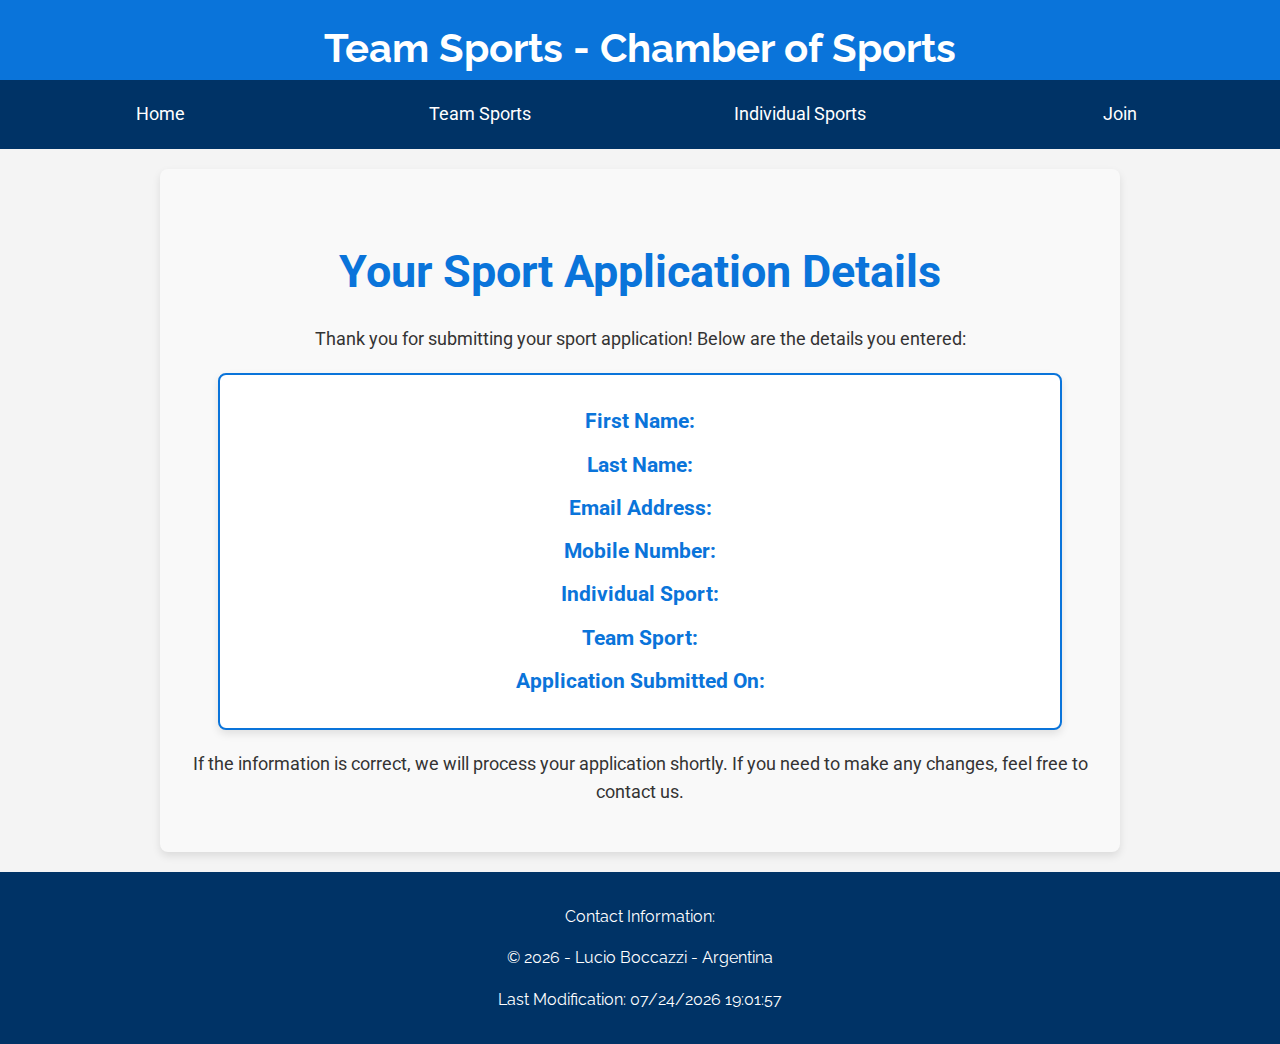
<file: thankyou.html>
<!DOCTYPE html>
<html lang="en">
    <head>
        <meta charset="UTF-8">
        <meta name="viewport" content="width=device-width, initial-scale=1.0">
        <title>Chamber of Sports</title>
        <meta name="description" content="WDD 231 - Web Frontend Development I. Lucio Boccazzi. This is the page gives you the option to join and get more information on the sports." />
        <meta name="author" content="Lucio Boccazzi" />
        
        <meta property="og:title" content="Chamber of Sports" />
        <meta name="twitter:title" content="Chamber of Sports" />
        <meta property="og:website" content="website"/>
        <meta name="twitter:card" content="summary_large_image" />
        <meta property="og:image" content="images/messi-coup.jpg" />
        <meta name="twitter:image" content="images/messi-coup.jpg" />
        <meta property="og:url" content="" />
        <meta name="twitter:url" content="" />
        
        <link rel="stylesheet" href="styles/thankyou.css"/>
        <link rel="stylesheet" href="styles/join.css"/>
        
        <script src="scripts/final-project-general.js" defer></script>
        <script src="scripts/join.js" defer></script>
    
        <link rel="preload" href="https://fonts.googleapis.com/css2?family=Raleway:ital,wght@0,100..900;1,100..900&display=swap" as="style" />
    
        <link rel="preconnect" href="https://fonts.googleapis.com">
        <link rel="preconnect" href="https://fonts.gstatic.com" crossorigin>
    
        <link href="https://fonts.googleapis.com/css2?family=Raleway:ital,wght@0,100..900;1,100..900&display=swap" rel="stylesheet">
    </head>    

<body>
    <header>
        <h1>Team Sports - Chamber of Sports</h1>
        <nav class="nav-links" id="nav-links" role="navigation">
            <a href="https://lucioboccazzi.github.io/wdd231/project.html" title="Go to Home Page">Home</a>
            <a href="https://lucioboccazzi.github.io/wdd231/team-sports.html" title="Learn about Team Sports">Team Sports</a>
            <a href="https://lucioboccazzi.github.io/wdd231/individual-sports.html" title="Learn about Individual Sports">Individual Sports</a>
            <a href="https://lucioboccazzi.github.io/wdd231/join-sports.html" title="Join the Sports Community">Join</a>
        </nav>
    </header>

    <main>
        <h2>Your Sport Application Details</h2>
        <p>Thank you for submitting your sport application! Below are the details you entered:</p>

        <div class="thankyou-details">
            <p><strong>First Name:</strong> <span id="first-name"></span></p>
            <p><strong>Last Name:</strong> <span id="last-name"></span></p>
            <p><strong>Email Address:</strong> <span id="email"></span></p>
            <p><strong>Mobile Number:</strong> <span id="mobile"></span></p>
            <p><strong>Individual Sport:</strong> <span id="selected-individual-sport"></span></p>
            <p><strong>Team Sport:</strong> <span id="selected-team-sport"></span></p>
            <p><strong>Application Submitted On:</strong> <span id="timestamp"></span></p>
        </div>        

        <p>If the information is correct, we will process your application shortly. If you need to make any changes, feel free to contact us.</p>
        
    </main>

    <footer>
        <p>Contact Information:</p>
        <p>© <span id="year"></span> - Lucio Boccazzi - Argentina</p>
        <p>Last Modification: <span id="lastModified"></span></p>
    </footer>
    
</body>
</html>
</file>
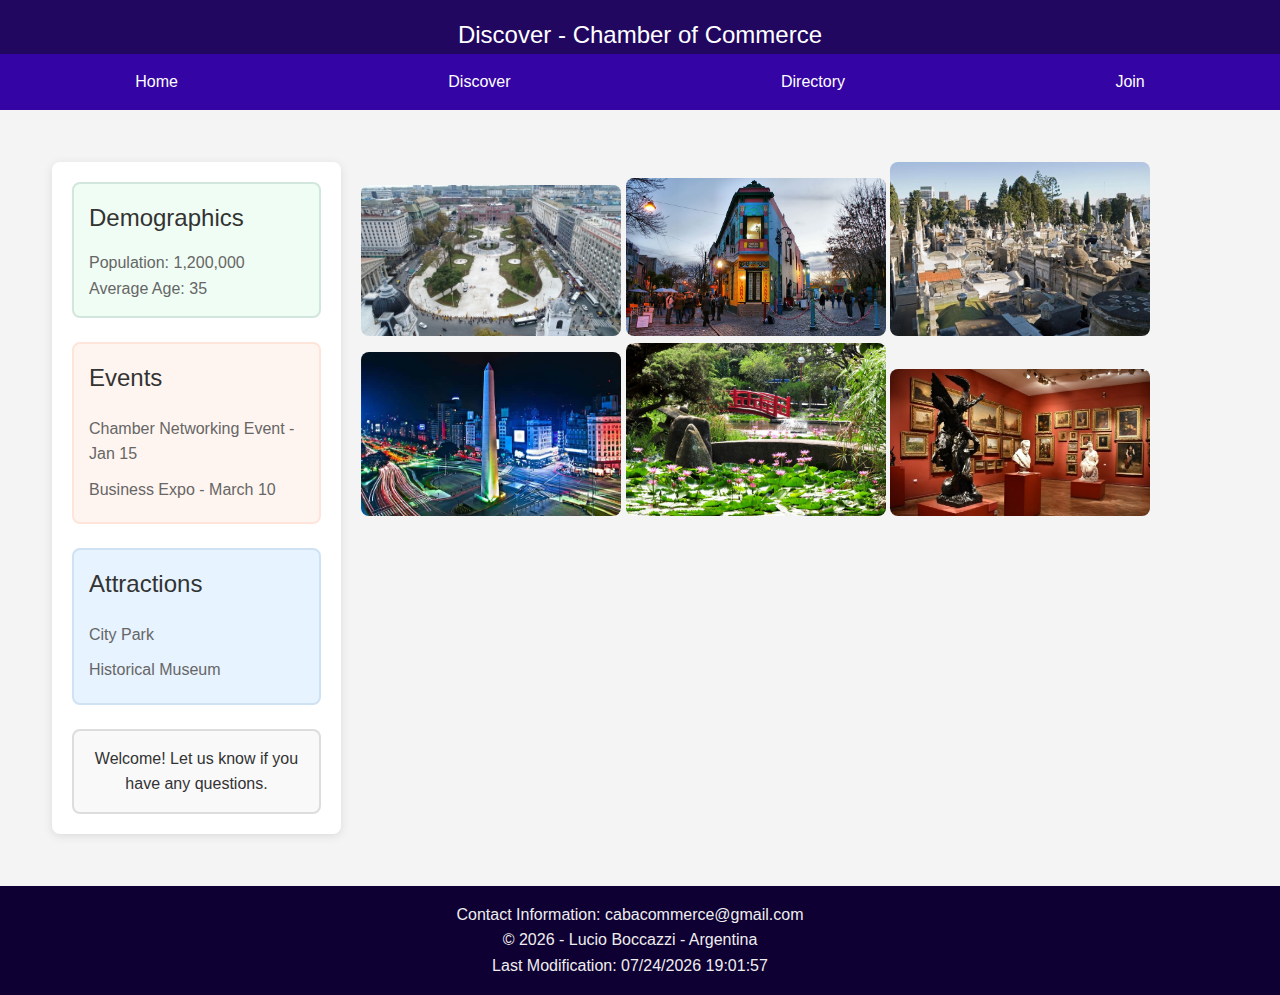
<file: chamber/discover.html>
<!DOCTYPE html>
<html lang="en">
<head>
    <meta charset="UTF-8">
    <meta name="viewport" content="width=device-width, initial-scale=1.0">
    <title> Discover Page - Chamber of Commerce</title>

    <meta name="description" content="WDD 231 - Chamber of Commerce. Lucio Boccazzi. This page is a Discover Page to the Chamber of Commerce." />
    <meta name="author" content="Lucio Boccazzi" />

    <!-- Social media meta tags -->
    <meta property="og:title" content="CABA - Chamber of Commerce" />
    <meta name="twitter:title" content="CABA - Chamber of Commerce" />
    <meta property="og:website" content="website"/>
    <meta name="twitter:card" content="summary_large_image" />
    <meta property="og:image" content="images/CABA-image.jpg" />
    <meta name="twitter:image" content="images/CABA-image.jpg" />
    <meta property="og:url" content="" />
    <meta name="twitter:url" content="" />

    <link rel="icon" href="favicon.ico">

    <link rel="stylesheet" href="styles/normalize.css" />
    <link rel="stylesheet" href="styles/directory.css"/>

    <script src="scripts/discover.js" defer></script>
</head>

<body>

    <header>
        <h1>Discover - Chamber of Commerce</h1>

        <nav class="nav-links" id="nav-links">
            <a href="https://lucioboccazzi.github.io/wdd231/chamber/index.html" title="Home">Home</a>
            <a href="https://lucioboccazzi.github.io/wdd231/chamber/discover.html" title="Discover">Discover</a>
            <a href="https://lucioboccazzi.github.io/wdd231/chamber/directory.html" title="Directory">Directory</a>
            <a href="https://lucioboccazzi.github.io/wdd231/chamber/join.html" title="Join">Join</a>
        </nav>
    </header>

    <main>
        <div class="container">
  
            <aside class="sidebar">
                <div class="sidebar-section demographics">
                    <h2>Demographics</h2>
                    <p>Population: 1,200,000</p>
                    <p>Average Age: 35</p>
                </div>

                <div class="sidebar-section events">
                    <h2>Events</h2>
                    <ul>
                        <li>Chamber Networking Event - Jan 15</li>
                        <li>Business Expo - March 10</li>
                    </ul>
                </div>

                <div class="sidebar-section attractions">
                    <h2>Attractions</h2>
                    <ul>
                        <li>City Park</li>
                        <li>Historical Museum</li>
                    </ul>
                </div>

                <div id="visitMessage"></div> 
            </aside>

            <div class="main-content">
                <img src="images/photo1.jpg" alt="Local Attraction 1" loading="lazy" width="600" height="400" />

                <img src="images/photo2.jpg" alt="Local Attraction 2" loading="lazy" width="600" height="400" />

                <img src="images/photo3.jpg" alt="Local Attraction 3" loading="lazy" width="600" height="400" />

                <img src="images/photo4.jpg" alt="Local Attraction 4" loading="lazy" width="600" height="400" />

                <img src="images/photo5.jpg" alt="Local Attraction 5" loading="lazy" width="600" height="400" />
    
                <img src="images/photo6.jpg" alt="Local Attraction 6" loading="lazy" width="600" height="400" />
            </div>
        </div>
    </main>

    <footer>
        <p>Contact Information: cabacommerce@gmail.com</p>
        <p>© <span id="year"></span> - Lucio Boccazzi - Argentina</p>
        <p>Last Modification: <span id="lastModified"></span></p>
    </footer>
    
</body>
</html>
</file>
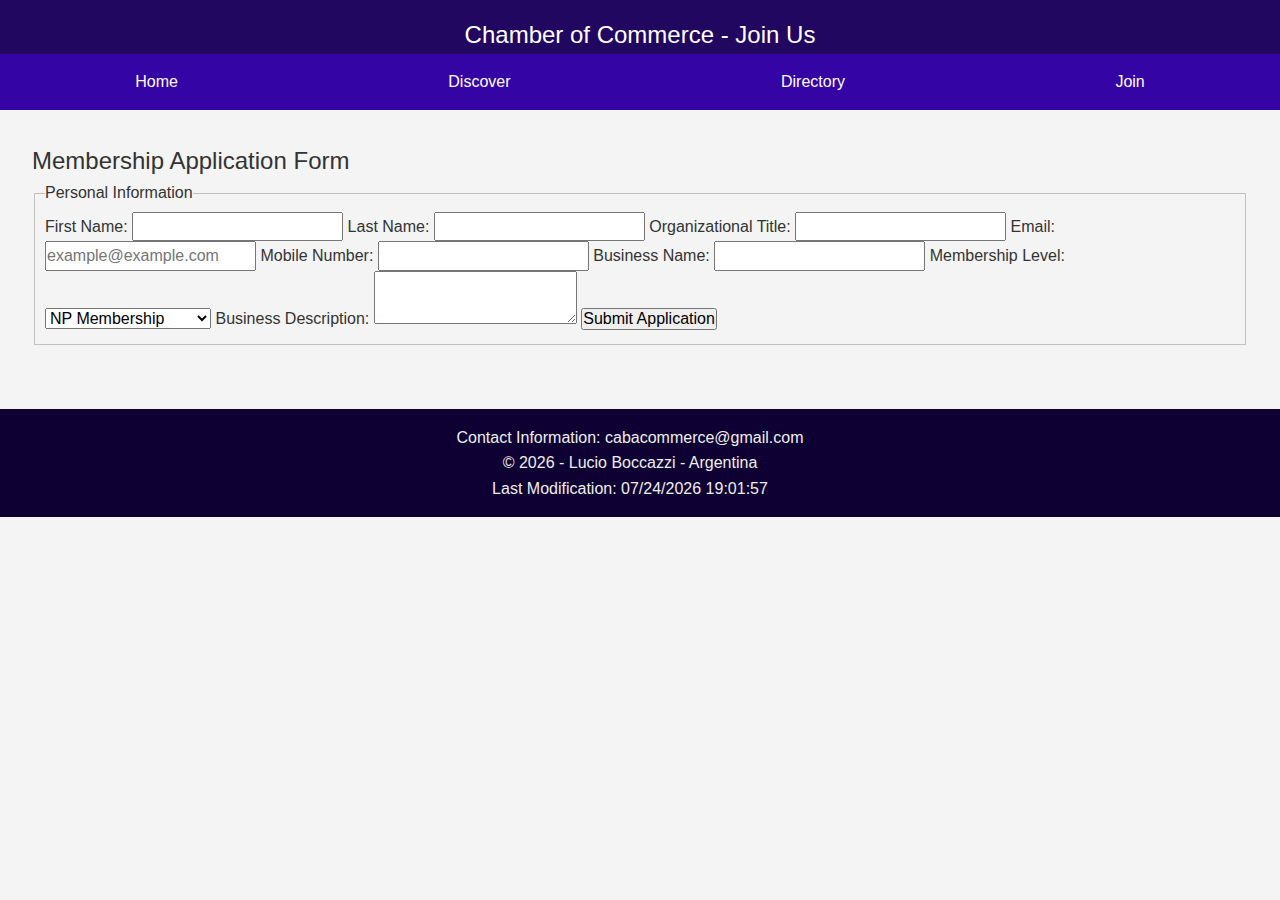
<file: chamber/join.html>
<!DOCTYPE html>
<html lang="en">
<head>
    <meta charset="UTF-8">
    <meta name="viewport" content="width=device-width, initial-scale=1.0">
    <meta http-equiv="X-UA-Compatible" content="ie=edge">
    <title>Chamber of Commerce - Join</title>

    <meta name="description" content="WDD 231 - Chamber of Commerce. Lucio Boccazzi. This page is a Home Page to the Chamber of Commerce." />
    <meta name="author" content="Lucio Boccazzi" />

    <!-- Social media meta tags -->
    <meta property="og:title" content="CABA - Chamber of Commerce" />
    <meta name="twitter:title" content="CABA - Chamber of Commerce" />
    <meta property="og:website" content="website"/>
    <meta name="twitter:card" content="summary_large_image" />
    <meta property="og:image" content="images/CABA-image.jpg" />
    <meta name="twitter:image" content="images/CABA-image.jpg" />
    <meta property="og:url" content="" />
    <meta name="twitter:url" content="" />

    <link rel="icon" href="favicon.ico">

    <link rel="stylesheet" href="styles/normalize.css" />
    <link rel="stylesheet" href="styles/directory.css"/>
    <link rel="stylesheet" href="styles/join.css"/>

    <script src="scripts/join.js" defer></script>

</head>
<body>

    <header>
        <h1>Chamber of Commerce - Join Us</h1>

        <nav class="nav-links" id="nav-links">
            <a href="https://lucioboccazzi.github.io/wdd231/chamber/index.html" title="Home">Home</a>
            <a href="https://lucioboccazzi.github.io/wdd231/chamber/discover.html" title="Discover">Discover</a>
            <a href="https://lucioboccazzi.github.io/wdd231/chamber/directory.html" title="Directory">Directory</a>
            <a href="https://lucioboccazzi.github.io/wdd231/chamber/join.html" title="Join">Join</a>
        </nav>
        
    </header>

    <main>
        <h2>Membership Application Form</h2>
        <form method="GET" id="membership-form">
            <fieldset>
                <legend>Personal Information</legend>

                <label for="first-name">First Name:</label>
                <input type="text" id="first-name" name="first-name" title="First Name" autocomplete="given-name" required>

                <label for="last-name">Last Name:</label>
                <input type="text" id="last-name" name="last-name" title="Last Name" autocomplete="family-name" required>

                <label for="org-title">Organizational Title:</label>
                <input type="text" id="org-title" name="org-title" title="Organizational Title" pattern="[A-Za-z\s\-]{7,}" required autocomplete="organization-title">

                <label for="email">Email:</label>
                <input type="email" id="email" name="email" title="Email Address" autocomplete="email" required placeholder="example@example.com">

                <label for="mobile">Mobile Number:</label>
                <input type="tel" id="mobile" name="mobile" title="Mobile Number" autocomplete="tel" required>

                <label for="business-name">Business Name:</label>
                <input type="text" id="business-name" name="business-name" title="Business Name" autocomplete="organization" required>

                <label for="membership-level">Membership Level:</label>
                <select name="membership-level" id="membership-level">
                    <option value="np">NP Membership</option>
                    <option value="bronze">Bronze Membership</option>
                    <option value="silver">Silver Membership</option>
                    <option value="gold">Gold Membership</option>
                </select>

                <label for="description">Business Description:</label>
                <textarea id="description" name="description" title="Business Description"></textarea>

                <input type="hidden" id="timestamp" name="timestamp">

                <input type="submit" value="Submit Application" title="Submit your membership application">
            </fieldset>
        </form>

        <div class="membership-cards"></div>

        <div id="npModal" class="modal">
            <div class="modal-content">
                <span class="modal-close" onclick="closeModal('npModal')">&times;</span>
                <h2>NP Membership Benefits</h2>
                <p>Special events, networking opportunities, and more...</p>
            </div>
        </div>

    </main>

    <footer>
        <p>Contact Information: cabacommerce@gmail.com</p>
        <p>© <span id="year"></span> - Lucio Boccazzi - Argentina</p>
        <p>Last Modification: <span id="lastModified"></span></p>
    </footer>

</body>
</html>
</file>
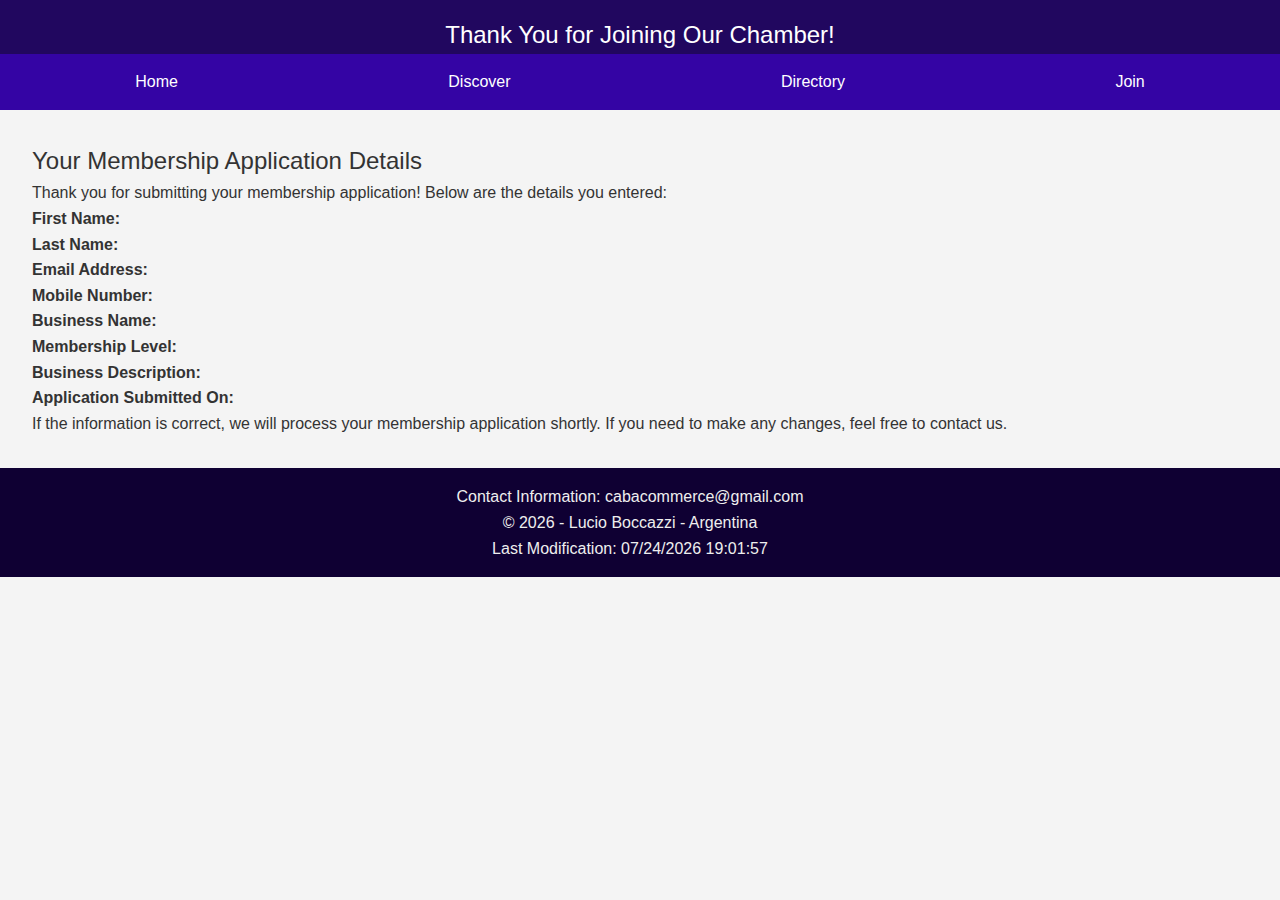
<file: chamber/thankyou.html>
<!DOCTYPE html>
<html lang="en">
<head>
    <meta charset="UTF-8">
    <meta name="viewport" content="width=device-width, initial-scale=1.0">
    <meta http-equiv="X-UA-Compatible" content="ie=edge">
    <title>Thank You for Joining - Chamber</title>

    <meta name="description" content="WDD 231 - Chamber of Commerce. Lucio Boccazzi. This page is a Home Page to the Chamber of Commerce." />
    <meta name="author" content="Lucio Boccazzi" />

    <!-- Social media meta tags -->
    <meta property="og:title" content="CABA - Chamber of Commerce" />
    <meta name="twitter:title" content="CABA - Chamber of Commerce" />
    <meta property="og:website" content="website"/>
    <meta name="twitter:card" content="summary_large_image" />
    <meta property="og:image" content="images/CABA-image.jpg" />
    <meta name="twitter:image" content="images/CABA-image.jpg" />
    <meta property="og:url" content="" />
    <meta name="twitter:url" content="" />

    <link rel="icon" href="favicon.ico">

    <link rel="stylesheet" href="styles/normalize.css" />
    <link rel="stylesheet" href="styles/directory.css"/>
    <link rel="stylesheet" href="styles/join.css"/>

    <script src="scripts/join.js" defer></script>

</head>
<body>

    <header>
        <h1>Thank You for Joining Our Chamber!</h1>

        <nav class="nav-links" id="nav-links">
            <a href="https://lucioboccazzi.github.io/wdd231/chamber/index.html" title="Home">Home</a>
            <a href="https://lucioboccazzi.github.io/wdd231/chamber/discover.html" title="Discover">Discover</a>
            <a href="https://lucioboccazzi.github.io/wdd231/chamber/directory.html" title="Directory">Directory</a>
            <a href="https://lucioboccazzi.github.io/wdd231/chamber/join.html" title="Join">Join</a>
        </nav>

    </header>

    <main>
        <h2>Your Membership Application Details</h2>
        <p>Thank you for submitting your membership application! Below are the details you entered:</p>

        <div class="thankyou-details">
            <p><strong>First Name:</strong> <span id="first-name"></span></p>
            <p><strong>Last Name:</strong> <span id="last-name"></span></p>
            <p><strong>Email Address:</strong> <span id="email"></span></p>
            <p><strong>Mobile Number:</strong> <span id="mobile"></span></p>
            <p><strong>Business Name:</strong> <span id="business-name"></span></p>
            <p><strong>Membership Level:</strong> <span id="membership-level"></span></p>
            <p><strong>Business Description:</strong> <span id="description"></span></p>
            <p><strong>Application Submitted On:</strong> <span id="timestamp"></span></p>
        </div>

        <p>If the information is correct, we will process your membership application shortly. If you need to make any changes, feel free to contact us.</p>
    </main>

    <footer>
        <p>Contact Information: cabacommerce@gmail.com</p>
        <p>© <span id="year"></span> - Lucio Boccazzi - Argentina</p>
        <p>Last Modification: <span id="lastModified"></span></p>
    </footer>

</body>
</html>
</file>
<file: styles/base.css>
* {
	margin: 0;
	padding: 0;
	font-family: "Sofia", sans-serif;
}

header {
    background: #3633c5;
    padding-top: 1rem;
    text-align: center;
    font-size: 1rem;
    color: #ffffff;
}

.me {
    display: flex;
    align-items: center;
    justify-content: center; 
    gap: 1rem;  
}

.me img {
    border-radius: 50%; 
    height: 100px; 
    width: 100px; 
    object-fit: cover; 
}

.me h1 {
    margin: 0;
    font-size: 2rem; 
    color: #fff;  
}

nav {
	margin: 1rem auto 2rem;
    justify-content: space-evenly;
}

.navigation {
	list-style: none;
	display: flex;
	background-color: #21075f;
	align-items: center;
}

.navigation li {
	flex: 1 1 auto;
}

.navigation a {
	display: block;
	color: #eee;
	padding: 0.75rem;
	text-decoration: none;
	text-align: center;
	font-size: 1.3rem;
}

.navigation a:hover {
	font-weight: 700;
	text-decoration: underline;
	text-decoration-color: yellow;
}

main {
	display: grid;
	grid-template-columns: 1000px 200px;
	margin: 2px;
	grid-gap: 20px;
	max-width: 1900px;
}

.card1 {
	grid-column: 1 / 3;
	background-color: rgb(94, 130, 236);
}

.card2 {
	grid-column: 3 / 4;
	background-color: rgb(94, 130, 236);
    flex-direction: column; 
    align-items: center; 
    justify-content: center; 
    text-align: center; 
}

.card3 {
    grid-column: 1 / 4; 
    background-color: rgb(94, 130, 236);
    padding: 20px;
}

h2 {
	background: #21075f;
	padding: 1rem;
    text-align: center;
    font-size: 1.3rem;
    color: #eee;
}

h4 {
	padding: 0.4rem;
    text-align: center;
    font-size: 1rem;
    color: #000000;
}

footer p {
	text-align: center;
	font-size: 1.3rem;
	padding-right: 20px;
	align-self: center; 
}

footer {
    background: #21075f;
    padding: 1rem;
    text-align: center;
    font-size: 1rem;
    color: #eee;
}

@media screen and (max-width: 768px) {

    .me {
        flex-direction: column; 
        align-items: center; 
        gap: 1rem;  
    }

    .me img {
        height: 80px; 
        width: 80px; 
    }

    .me h1 {
        font-size: 1.8rem; 
    }

    .navigation {
        flex-direction: column; 
        justify-content: center;
        padding-top: 1rem;
    }

    .navigation a {
        padding: 1rem;
        font-size: 1.1rem; 
    }

    main {
        display: block; 
        margin: 0;
    }

    .card1, .card2, .card3 {
        background-color: rgb(94, 130, 236);
        margin-bottom: 20px; 
        width: 100%; 
    }

    footer p {
        font-size: 1.1rem; 
    }

    footer {
        padding: 1rem;
    }
}

#course-list {
    display: grid;
    grid-template-columns: repeat(3, 1fr); 
    gap: 20px; 
    margin-top: 1rem;
}

.course-card {
    background-color: #fff;
    padding: 1rem;
    border: 1px solid #ddd;
    border-radius: 8px;
    box-shadow: 0 2px 4px rgba(0, 0, 0, 0.1);
    text-align: left; 
    display: flex;
    flex-direction: column;
}

.course-card h3 {
    font-size: 1.5rem;
    color: #333;
    margin-bottom: 1rem;
}

.course-card p {
    font-size: 1rem;
    color: #666;
    margin-bottom: 0.5rem;
}

.course-card.completed {
    background-color: #d4edda;
    border-color: #c3e6cb;
    box-shadow: 0 2px 4px rgba(0, 128, 0, 0.2);
}

.course-card.completed h3 {
    color: #155724;
}

.course-card.completed p {
    color: #3c763d;
}

@media screen and (max-width: 768px) {
    #course-list {
        grid-template-columns: repeat(2, 1fr); 
    }
}

@media screen and (max-width: 480px) {
    #course-list {
        grid-template-columns: 1fr; 
    }
}

#filter-buttons {
    display: flex;
    justify-content: center;
    gap: 10px;
    margin-top: 0.5rem;
    margin-bottom: 0.5rem;
}

#filter-buttons button {
    background-color: #21075f; 
    color: white;
    padding: 0.75rem 1.5rem;
    border: none;
    border-radius: 8px; 
    font-size: 1.1rem; 
    cursor: pointer; 
    transition: background-color 0.3s ease, transform 0.3s ease; 
}

#filter-buttons button:hover {
    background-color: #5a3d99;
    transform: translateY(-3px);
}

#filter-buttons button.active {
    background-color: #ffcc00;
    color: #21075f; 
    box-shadow: 0 4px 8px rgba(0, 0, 0, 0.2);
    transform: translateY(0);
}

#filter-buttons button:focus {
    outline: 2px solid #ffcc00; 
    outline-offset: 2px;
}

/* Basic styles for the hamburger icon */
.hamburger {
    display: none; /* Hidden by default on large screens */
    cursor: pointer;
    flex-direction: column;
    gap: 5px;
    justify-content: center;
    align-items: center;
    height: 30px;
    width: 30px;
}

.hamburger .bar {
    height: 4px;
    width: 25px;
    background-color: #fff;
    border-radius: 2px;
    transition: transform 0.3s ease, opacity 0.3s ease;
}

/* Navigation links container */
.nav-links {
    display: flex;
    justify-content: space-evenly;
    width: 100%;
}

.navigation a {
    display: block;
    color: #eee;
    padding: 0.75rem;
    text-decoration: none;
    text-align: center;
    font-size: 1.3rem;
}

.navigation a:hover {
    font-weight: 700;
    text-decoration: underline;
    text-decoration-color: yellow;
}

#nav-links {
    display: flex; 
}

@media screen and (max-width: 768px) {

    .hamburger {
        display: flex;
    }

    .nav-links {
        display: none;
        flex-direction: column;
        gap: 10px;
        background-color: #21075f;
        width: 100%;
        text-align: center;
    }

    .nav-links.active {
        display: flex;
    }

    .hamburger.active .bar:nth-child(1) {
        transform: rotate(45deg) translate(5px, 5px);
    }

    .hamburger.active .bar:nth-child(2) {
        opacity: 0;
    }

    .hamburger.active .bar:nth-child(3) {
        transform: rotate(-45deg) translate(5px, -5px);
    }

    .navigation a {
        padding: 1rem;
        font-size: 1.1rem;
    }
}
</file>
<file: chamber/styles/directory.css>
/* General styles */
* {
    margin: 0;
    padding: 0;
    box-sizing: border-box;
    font-family: "Sofia", sans-serif;
}

body {
    font-family: "Sofia", sans-serif;
    line-height: 1.6;
    background-color: #f4f4f4;
    color: #333;
}

/* Basic reset styles */
header, footer, main, .card, .nav-links, p, h2 {
    margin: 0;
    padding: 0;
}

header, footer {
    text-align: center;
}

/* Header Styles */
header {
    background: #21075f; 
    padding-top: 1rem;
    font-size: 1rem;
    color: #ffffff;  
}

/* Navigation Styles */
.nav-links {
    display: flex;
    justify-content: space-around; 
    align-items: center; 
    background-color: #3404a4; 
    padding: 5px 0; 
}

.nav-links a {
    color: white; 
    text-decoration: none; 
    padding: 10px 10px; 
    font-size: 16px;
    transition: background-color 0.3s ease;
}

.nav-links a:hover {
    background-color: #5a2dfd; 
}

/* Footer Styles */
footer {
    background: #0f0033;
    padding: 1rem;
    text-align: center;
    font-size: 0.5rem;
    color: #eee;
}

footer p {
    text-align: center;
    font-size: 1rem;
    padding-right: 20px;
}

main {
    padding: 2rem;
}

.card-grid {
    display: grid;
    grid-template-columns: 1fr 1fr 1fr;  
    gap: 1rem;
    margin-bottom: 2rem;
}

/* Card styling */
.card {
    background-color: #fff;
    border-radius: 10px;
    box-shadow: 0 2px 10px rgba(0, 0, 0, 0.1);
    padding: 1.5rem;
    transition: transform 0.3s ease, box-shadow 0.3s ease;
}

.card h2 {
    font-size: 1.5rem;
    margin-bottom: 1rem;
    color: #333;  
}

.card p {
    font-size: 1rem;
    color: #666;  
}

.card:hover {
    transform: translateY(-5px);
    box-shadow: 0 4px 15px rgba(0, 0, 0, 0.2);
}

.event-card {
    background-color: #fff490;  
    border-left: 5px solid #ff9800; 
    color: #333;  
}

.weather-card {
    background-color: #79c3ff;  
    color: #fff;  
}

.forecast-card {
    background-color: #6de271;  
    color: #fff; 
}

.business-card {
    background-color: #e1e0e0;  
    color: #333;
}

#members-container {
    display: flex;
    flex-wrap: wrap;
    justify-content: center;
    margin: 20px;
}

/* Style for each member card */
.member-card {
    background-color: #fff;
    border: 1px solid #ddd;
    border-radius: 8px;
    padding: 20px;
    margin: 10px;
    width: 300px;
    box-shadow: 0 2px 10px rgba(0, 0, 0, 0.1);
    text-align: center;
    transition: transform 0.3s ease, box-shadow 0.3s ease;
}

.member-logo {
    width: 100px;
    height: 100px;
    object-fit: contain;
    margin-bottom: 10px;
}

.member-card h2 {
    font-size: 1.5rem;
    margin: 10px 0;
    color: #333;  
}

.member-card p {
    margin: 5px 0;
    font-size: 1rem;
    color: #666; 
}

.member-card a {
    color: #007BFF; 
    text-decoration: none;
}

.member-card a:hover {
    text-decoration: underline;
}

.member-card a:hover {
    text-decoration: underline;
}

.grid-view {
    display: grid;
    grid-template-columns: 1fr 1fr 1fr;  
    gap: 1rem;
}

.list-view {
    display: block;
}

.list-view .member-card {
    width: 100%;
    margin: 10px 0;
}

/* Discover */
.container {
    display: grid;
    grid-template-columns: 1fr 3fr;
    gap: 20px;
    padding: 20px;
}

.sidebar {
    background-color: #fff;
    padding: 20px;
    border-radius: 8px;
    box-shadow: 0 2px 10px rgba(0, 0, 0, 0.1);
}

.sidebar-section {
    padding: 15px;
    margin-bottom: 1.5rem;
    border: 2px solid #ddd;
    border-radius: 8px;
    background-color: #fafafa;
}

.sidebar-section h2 {
    font-size: 1.5rem;
    margin-bottom: 0.8rem;
    color: #333;
}

.sidebar-section p, .sidebar-section ul {
    font-size: 1rem;
    color: #666;
}

.sidebar-section ul {
    list-style-type: none;
    padding-left: 0;
}

.sidebar-section ul li {
    padding: 5px 0;
}

.demographics {
    border-color: #d1e7dd;
    background-color: #f0fdf4;
}

.events {
    border-color: #ffe5d9;
    background-color: #fff5f0;
}

.attractions {
    border-color: #cfe2f3;
    background-color: #e7f3ff;
}

#visitMessage {
    padding: 15px;
    background-color: #f9f9f9;
    border-radius: 8px;
    margin-top: 20px;
    font-size: 1rem;
    color: #333;
    border: 2px solid #ddd;
    text-align: center;
}

/* Image hover effect */
.main-content img {
    width: 30%;
    height: auto;
    border-radius: 8px;
    object-fit: cover;
    transition: transform 0.3s ease, box-shadow 0.3s ease; 
}

@media (min-width: 768px) {
    .main-content img:hover {
        transform: scale(1.1);
        box-shadow: 0 4px 8px rgba(0, 0, 0, 0.3); 
    }
}

@media (max-width: 768px) {
    .main-content img {
        transition: none; 
    }
}
</file>
<file: chamber/styles/home.css>
/* Hero Section Styles */
.hero {
    position: relative;
    background-image: url('https://media.istockphoto.com/id/1211804890/es/foto/buenos-aires-skyline.jpg?s=612x612&w=0&k=20&c=U1l5amCp1qAPQvnE5ji7y2Nqx3WX5zDTODDOrMka0I0=');
    background-size: cover;
    background-position: center;
    height: 100vh; 
    display: flex;
    justify-content: center;
    align-items: center;
    color: white;
    text-align: center;
    padding: 20px;
}

.hero h2 {
    font-size: 3em;
    font-weight: bold;
    margin-bottom: 20px;
}

.hero p {
    font-size: 1.2em;
    margin-bottom: 20px;
}

.hero .btn {
    background-color: #1E90FF; 
    color: white;
    padding: 10px 20px;
    font-size: 1em;
    border: none;
    border-radius: 5px;
    cursor: pointer;
    text-decoration: none;
}

.hero .btn:hover {
    background-color: #4682B4; 
}

/* Weather Card Styles */
.weather-card {
    background-color: #79c3ff;  
    color: #fff;  
    padding: 1.5rem;
    border-radius: 10px;
    box-shadow: 0 2px 10px rgba(0, 0, 0, 0.1);
    max-width: 400px;
    margin: 2rem auto;
    text-align: center;
    transition: transform 0.3s ease, box-shadow 0.3s ease;
}

.weather-card:hover {
    transform: translateY(-5px);
    box-shadow: 0 4px 15px rgba(0, 0, 0, 0.2);
}

.weather-title {
    font-size: 1.8rem;
    margin-bottom: 1rem;
    color: #fff;
}

/* Current weather styles */
.weather-current-temp,
.weather-description {
    font-size: 1.2rem;
    margin: 0.5rem 0;
}

/* Forecast Section */
.forecast-container {
    margin-top: 20px;
    padding-top: 15px;
    border-top: 1px solid #e0e0e0;
}

.forecast-title {
    font-size: 1.4rem;
    color: #fff;
    margin-bottom: 10px;
}

.forecast-list {
    list-style-type: none;
    padding: 0;
}

.forecast-item {
    font-size: 1.1rem;
    color: #fff;
    margin: 5px 0;
    padding: 5px;
    border: 1px solid #ddd;
    border-radius: 5px;
    background-color: #58a6e5; 
}

.forecast-item:hover {
    background-color: #4a90e2;
    cursor: pointer;
}

@media (max-width: 1024px) {
    .weather-card {
        padding: 1.2rem;
        margin: 1rem auto;
    }

    .weather-title {
        font-size: 1.6rem;
    }

    .forecast-title {
        font-size: 1.2rem;
    }
}

@media (max-width: 768px) {
    .weather-card {
        padding: 1rem;
    }

    .weather-title {
        font-size: 1.4rem;
    }

    .forecast-title {
        font-size: 1.1rem;
    }
}

@media (max-width: 480px) {
    .weather-card {
        padding: 1rem;
    }

    .weather-title {
        font-size: 1.3rem;
    }

    .forecast-title {
        font-size: 1rem;
    }
}

/* Event Card Styles */
.event-card {
    background-color: #fff490;  
    color: #333; 
    padding: 1rem;
    border-radius: 10px;
    box-shadow: 0 2px 10px rgba(0, 0, 0, 0.1);
    max-width: 400px; 
    margin-top: 2rem; 
    text-align: center;
    transition: transform 0.3s ease, box-shadow 0.3s ease;
}

.event-card:hover {
    transform: translateY(-5px);
    box-shadow: 0 4px 15px rgba(0, 0, 0, 0.2);
}

.event-card h2 {
    font-size: 1.6rem;
    margin-bottom: 1rem;
    color: #333;  
}

.event-card p {
    font-size: 1rem;
    color: #666;  
}

@media (max-width: 1024px) {
    .event-card {
        padding: 1.2rem;
        margin: 1rem auto;
    }

    .event-card h2 {
        font-size: 1.4rem;
    }

    .event-card p {
        font-size: 0.95rem;
    }
}

@media (max-width: 768px) {
    .event-card {
        padding: 1rem;
    }

    .event-card h2 {
        font-size: 1.3rem;
    }

    .event-card p {
        font-size: 1rem;
    }
}

@media (max-width: 480px) {
    .event-card {
        padding: 1rem;
    }

    .event-card h2 {
        font-size: 1.2rem;
    }

    .event-card p {
        font-size: 0.9rem;
    }
}

/* Card Grid Styles */
.card-grid {
    display: grid;
    grid-template-columns: repeat(4, 1fr); 
    gap: 10px;
    max-width: 150%;  
}

@media (max-width: 1024px) {
    .card-grid {
        grid-template-columns: repeat(2, 1fr);  
    }
}

@media (max-width: 768px) {
    .card-grid {
        grid-template-columns: 1fr; 
    }
}

/* Business Spotlight */
.spotlight-cards {
    display: grid;
    justify-content: space-between;
    gap: 1rem;
    margin-top: 2rem;
}

.spotlight-card {
    background-color: #ffcc00;
    color: #333;
    padding: 1rem;
    border-radius: 10px;
    box-shadow: 0 2px 10px rgba(0, 0, 0, 0.1);
    max-width: 400px;
    text-align: center;
    transition: transform 0.3s ease, box-shadow 0.3s ease;
}

.spotlight-card img {
    width: 100px;
    height: 100px;
    object-fit: cover;
    border-radius: 50%;
    margin-bottom: 1rem;
}

.spotlight-card h3 {
    font-size: 1.6rem;
    margin-bottom: 1rem;
}

.spotlight-card p {
    margin: 0.5rem 0;
}

.spotlight-card a {
    color: #1E90FF;
    text-decoration: none;
    font-weight: bold;
}

.spotlight-card:hover {
    transform: translateY(-5px);
    box-shadow: 0 4px 15px rgba(0, 0, 0, 0.2);
}
</file>
<file: styles/project.css>
@import url('https://fonts.googleapis.com/css2?family=Raleway:wght@100..900&family=Roboto:wght@100..900&family=Merriweather:wght@400..700&display=swap');

body {
    font-family: 'Raleway', sans-serif;
    line-height: 1.6;
    background-color: #f4f4f4; 
    color: #333;
    margin: 0;
    padding: 0;
}

header {
    background-color: #0A74DA;  
    padding-top: 1rem;
    font-size: 1rem;
    color: #ffffff;  
    text-align: center;
}

header h1 {
    font-family: 'Raleway', sans-serif;
    font-size: 1.5rem;
    color: white;
    margin: 0;
}

.nav-links {
    display: flex;
    flex-direction: column; 
    justify-content: center;
    align-items: center;
    background-color: #003366;
    padding: 10px 0;
}

.nav-links a {
    font-family: 'Roboto', sans-serif; 
    color: white;
    text-decoration: none;
    padding: 10px;
    font-size: 18px;
    transition: background-color 0.3s ease;
    width: 100%; 
    text-align: center;
}

.nav-links a:hover {
    background-color: #FF7F50;
}

main {
    padding: 1rem;
    font-size: 1rem;
    color: #333;
    background-color: #e1f5fe;
}

.card-grid {
    display: grid;
    grid-template-columns: 1fr; 
    gap: 1rem;
    margin-bottom: 2rem;
}

.purpose {
    border: 3px solid #0A74DA;
    padding: 1rem;
    color: #333;
}

.purpose h1 {
    font-family: 'Raleway', sans-serif; 
    color: #0A74DA;
}

.scenarios {
    border: 3px solid #FF7F50;
    padding: 1rem;
    color: #333;
}

.scenarios h1 {
    font-family: 'Raleway', sans-serif; 
    color: #FF7F50;
}

footer {
    background-color: #003366;  
    padding: 1rem;
    text-align: center;
    font-size: 1rem;
    color: white; 
}

footer p {
    font-family: 'Raleway', sans-serif; 
    color: white;
    font-size: 1rem;
}

@media (min-width: 600px) {
    .nav-links {
        flex-direction: row; 
        justify-content: space-around; 
    }

    .nav-links a {
        font-size: 16px;
        padding: 10px 20px;
    }

    .card-grid {
        grid-template-columns: 1fr 1fr; 
    }

    header h1 {
        font-size: 2rem;
    }
}

@media (min-width: 900px) {

    .card-grid {
        grid-template-columns: 1fr 1fr 1fr; 
    }
    
    header h1 {
        font-size: 2.5rem; 
    }

    .nav-links a {
        font-size: 18px;
    }
}
</file>
<file: styles/team-sports.css>
.card-grid-sport {
    display: grid;
    grid-template-columns: 1fr;
    gap: 1rem;
    margin-bottom: 1rem;
}

.sport {
    background-color: #ffffff;
    padding: 0.5rem;
    border-radius: 8px;
    box-shadow: 0 2px 5px rgba(0, 0, 0, 0.1);
    border: 2px solid #0A74DA;
    display: flex;
    flex-direction: column;
    align-items: center;
    transition: transform 0.2s ease;
}

.sport:hover {
    transform: scale(1.05);
}

.sport h2 {
    font-family: 'Raleway', sans-serif;
    font-size: 1rem;
    color: #0A74DA;
}

.sport p {
    font-family: 'Roboto', sans-serif;
    font-size: 0.875rem;
    color: #333;
    text-align: center;
}

.sport img {
    width: 100%;
    max-width: 250px;
    height: auto;
    margin-bottom: 0.5rem;
    border-radius: 8px;
}

.video-link {
    display: inline-block;
    margin-top: 0.75rem;
    padding: 0.4rem 0.8rem;
    background-color: #0A74DA;
    color: white;
    font-family: 'Roboto', sans-serif;
    font-size: 0.9rem;
    text-decoration: none;
    border-radius: 5px;
    text-align: center;
    transition: background-color 0.3s ease;
}

.video-link:hover {
    background-color: #FF7F50;
}


@media (min-width: 600px) {
    .card-grid-sport {
        grid-template-columns: 1fr 1fr;
    }

    header h1 {
        font-size: 1.75rem;
    }
}

@media (min-width: 900px) {
    .card-grid-sport {
        grid-template-columns: 1fr 1fr 1fr;
    }

    header h1 {
        font-size: 2rem;
    }
}

.contact-info {
    background-color: #64b4ff;
    color: #ffffff;
    padding: 0.5rem;
    border-radius: 8px;
    box-shadow: 0 2px 10px rgba(0, 0, 0, 0.2);
    border: 2px solid #0A74DA;
    display: flex;
    flex-direction: column;
    align-items: center;
    max-width: 400px;
    max-height: 200px;

}

.contact-info h2 {
    font-family: 'Raleway', sans-serif;
    font-size: 1rem;
    margin-bottom: 0.2rem;
}

.contact-info p {
    font-family: 'Roboto', sans-serif;
    font-size: 0.85rem;
    text-align: center;
    margin-bottom: 0.2rem;
}

.contact-info a {
    color: #ffffff;
    text-decoration: underline;
}

.contact-info a:hover {
    color: #FF7F50;
}
</file>
<file: styles/join.css>
form {
    font-family: 'Roboto', sans-serif;
    background-color: #ffffff;
    border: 2px solid #0A74DA;
    padding: 20px;
    border-radius: 8px;
    box-shadow: 0 4px 8px rgba(0, 0, 0, 0.1);
    margin-top: 1rem;
}

form input, form select, form label {
    font-family: 'Roboto', sans-serif;
    font-size: 1rem;
    padding: 10px;
    margin-bottom: 1rem;
    width: 100%;
    box-sizing: border-box;
    border: 1px solid #ccc;
    border-radius: 4px;
}

form label {
    font-weight: bold;
    color: #333;
}

form input[type="submit"] {
    background-color: #0A74DA;
    color: white;
    font-size: 1.2rem;
    border: none;
    cursor: pointer;
    padding: 12px;
    border-radius: 4px;
    transition: background-color 0.3s ease;
}

form input[type="submit"]:hover {
    background-color: #FF7F50;
}

form select {
    background-color: #f4f4f4;
    border: 1px solid #ccc;
    border-radius: 4px;
    padding: 10px;
    font-size: 1rem;
}

.modal {
    display: none;
    position: fixed;
    z-index: 1;
    left: 0;
    top: 0;
    width: 100%;
    height: 100%;
    overflow: auto;
    background-color: rgba(0, 0, 0, 0.4);
    padding-top: 60px;
}

.modal-content {
    background-color: #ffffff;
    margin: 5% auto;
    padding: 20px;
    border: 1px solid #888;
    width: 80%;
    max-width: 500px;
    border-radius: 8px;
}

.modal-close {
    color: #aaa;
    font-size: 28px;
    font-weight: bold;
    position: absolute;
    top: 0;
    right: 25px;
    color: #000;
    transition: color 0.3s ease;
}

.modal-close:hover,
.modal-close:focus {
    color: #FF7F50;
    text-decoration: none;
    cursor: pointer;
}

@media (min-width: 600px) {
    .nav-links {
        flex-direction: row;
        justify-content: space-around;
    }

    .nav-links a {
        font-size: 16px;
        padding: 10px 20px;
    }

    .card-grid {
        grid-template-columns: 1fr 1fr;
    }

    header h1 {
        font-size: 2rem;
    }
}

@media (min-width: 900px) {
    .card-grid {
        grid-template-columns: 1fr 1fr 1fr;
    }

    header h1 {
        font-size: 2.5rem;
    }

    .nav-links a {
        font-size: 18px;
    }
}
</file>
<file: styles/home.css>
.hero {
    background-image: url('https://www.diariopanorama.com/fotos/cache/notas/2022/12/18/1010x567_messi-copa-mundo-434474-193021.jpg'); 
    background-size: cover; 
    background-position: center top;
    background-repeat: no-repeat;
    height: 75vh; 
    display: flex;
    justify-content: center; 
    align-items: center;
    color: white;
    text-align: center;
    flex: 0 0 75%;
}

.hero-content {
    background-color: rgba(0, 0, 0, 0.5);
    padding: 10px;
    border-radius: 10px;
    width: 80%;
}

.hero-container {
    display: flex; 
    justify-content: flex-start; 
    align-items: flex-start; 
    width: 100%;
    gap: 1rem;  
}

.event-card {
    background-color: #ffffff;  
    border-left: 5px solid #FF7F50;  
    color: #333;  
    padding: 20px;
    width: 25rem;  
    margin-top: -1rem;  
    border-radius: 8px;  
    box-shadow: 0px 4px 12px rgba(0, 0, 0, 0.1); 
    margin-left: -1rem;  
}

.event-card a {
    color: #0A74DA;
    text-decoration: none; 
    font-weight: bold;
    transition: color 0.3s ease;  
}

.event-card a:hover {
    color: #FF7F50;  
}

.card-grid {
    display: flex;
    justify-content: center; 
    margin-bottom: 2rem;
    padding: 1rem;
    gap: 2rem;  
}

@media (max-width: 600px) {
    .hero {
        height: auto; 
        min-height: 200px; 
    }

    .hero-container {
        flex-direction: column; 
        align-items: center; 
    }

    .event-card {
        width: 100%;  
        max-width: 100%; 
        margin-top: 1rem; 
        margin-left: 0;  
    }

    .card-grid {
        flex-direction: column; 
        gap: 1rem;  
        align-items: center; 
    }
}

@media (min-width: 600px) {
    .hero {
        height: 60vh; 
    }

    .hero-container {
        flex-direction: row; 
        justify-content: flex-start; 
    }

    .event-card {
        width: 25rem; 
        max-width: 25rem; 
    }

    .card-grid {
        display: flex;  
        gap: 2rem;
    }
}

@media (min-width: 900px) {
    .hero {
        height: 75vh; 
    }

    .hero-container {
        justify-content: flex-start; 
    }

    .event-card {
        width: 25rem; 
        max-width: 25rem;
    }

    .card-grid {
        display: flex;
        justify-content: center; 
        gap: 2rem;  
    }
}
</file>
<file: styles/thankyou.css>
@import url('https://fonts.googleapis.com/css2?family=Raleway:wght@100..900&family=Roboto:wght@100..900&family=Merriweather:wght@400..700&display=swap');

body {
    font-family: 'Raleway', sans-serif;
    line-height: 1.6;
    background-color: #f4f4f4; 
    color: #333;
    margin: 0;
    padding: 0;
}

main {
    font-family: 'Roboto', sans-serif;
    background-color: #f9f9f9; 
    padding: 20px;
    border-radius: 8px;
    margin-top: 1rem;
    box-shadow: 0 4px 8px rgba(0, 0, 0, 0.1);
    max-width: 900px;
    margin: 20px auto;
}

main h2 {
    font-size: 2rem;
    color: #0A74DA; 
    margin-bottom: 15px;
    text-align: center;
}

main p {
    font-size: 1.1rem;
    line-height: 1.6;
    color: #333;
    margin-bottom: 15px;
    text-align: center;
}

main a {
    color: #0A74DA;
    font-weight: bold;
    text-decoration: none;
    transition: color 0.3s ease;
}

main a:hover {
    color: #FF7F50;
}

header {
    background-color: #0A74DA;  
    padding-top: 1rem;
    font-size: 1rem;
    color: #ffffff;  
    text-align: center;
}

header h1 {
    font-family: 'Raleway', sans-serif;
    font-size: 1.5rem;
    color: white;
    margin: 0;
}

.nav-links {
    display: flex;
    flex-direction: column; 
    justify-content: center;
    align-items: center;
    background-color: #003366;
    padding: 10px 0;
}

.nav-links a {
    font-family: 'Roboto', sans-serif; 
    color: white;
    text-decoration: none;
    padding: 10px;
    font-size: 18px;
    transition: background-color 0.3s ease;
    width: 100%; 
    text-align: center;
}

.nav-links a:hover {
    background-color: #FF7F50;
}

footer {
    background-color: #003366;  
    padding: 1rem;
    text-align: center;
    font-size: 1rem;
    color: white; 
}

footer p {
    font-family: 'Raleway', sans-serif; 
    color: white;
    font-size: 1rem;
}

.thankyou-details {
    background-color: #fff;
    border: 2px solid #0A74DA;
    border-radius: 8px;
    padding: 20px;
    margin: 20px 0;
    box-shadow: 0 4px 8px rgba(0, 0, 0, 0.1);
}

.thankyou-details p {
    font-size: 1.1rem;
    color: #555;
    margin: 10px 0;
}

.thankyou-details strong {
    color: #0A74DA; 
    font-weight: bold;
}

.thankyou-details #timestamp {
    font-style: italic;
    color: #888;
}

@media (min-width: 600px) {
    .nav-links {
        flex-direction: row; 
        justify-content: space-around; 
    }

    .nav-links a {
        font-size: 16px;
        padding: 10px 20px;
    }

    .card-grid {
        grid-template-columns: 1fr 1fr; 
    }

    header h1 {
        font-size: 2rem;
    }
}

@media (min-width: 900px) {

    .card-grid {
        grid-template-columns: 1fr 1fr 1fr; 
    }
    
    header h1 {
        font-size: 2.5rem; 
    }

    .nav-links a {
        font-size: 18px;
    }
}

@media (min-width: 600px) {
    main {
        padding: 30px;
    }

    main h2 {
        font-size: 2.5rem;
    }

    .thankyou-details p {
        font-size: 1.2rem;
    }
}

@media (min-width: 900px) {
    .thankyou-details {
        max-width: 800px;
        margin: 20px auto;
    }

    main h2 {
        font-size: 2.8rem;
    }

    .thankyou-details p {
        font-size: 1.3rem;
    }
}
</file>
<file: chamber/styles/join.css>
.membership-cards {
    display: flex;
    flex-wrap: wrap;
    justify-content: space-between;
    gap: 1rem;
    margin-top: 2rem;
}

.membership-card {
    width: 100%;
    max-width: 280px;
    padding: 1.5rem;
    background-color: #f4f4f4;
    border-radius: 8px;
    box-shadow: 0 4px 6px rgba(0, 0, 0, 0.1);
    text-align: center;
    opacity: 0;
    animation: fadeIn 1s forwards;
}

.membership-card h3 {
    font-size: 1.5rem;
    margin-bottom: 1rem;
}

.membership-card a {
    display: block;
    margin-top: 1rem;
    text-decoration: none;
    color: #007bff;
    font-weight: bold;
    transition: color 0.3s ease;
}

.membership-card a:hover {
    color: #0056b3;
}

@keyframes fadeIn {
    0% {
        opacity: 0;
        transform: translateY(20px);
    }
    100% {
        opacity: 1;
        transform: translateY(0);
    }
}

@media (min-width: 768px) {
    .membership-cards {
        flex-direction: row;
        align-items: flex-start;
    }
    .membership-card {
        animation: fadeInCard 1.5s forwards;
    }
}

.modal {
    display: none;
    position: fixed;
    z-index: 1;
    left: 0;
    top: 0;
    width: 100%;
    height: 100%;
    background-color: rgba(0, 0, 0, 0.4);
    padding-top: 60px;
    text-align: center;
}

.modal-content {
    background-color: #fefefe;
    margin: 5% auto;
    padding: 20px;
    border: 1px solid #888;
    width: 80%;
    max-width: 500px;
    border-radius: 8px;
}

.modal-close {
    color: #aaa;
    font-size: 28px;
    font-weight: bold;
    position: absolute;
    top: 10px;
    right: 20px;
    cursor: pointer;
}

.modal-close:hover,
.modal-close:focus {
    color: black;
    text-decoration: none;
    cursor: pointer;
}
</file>
